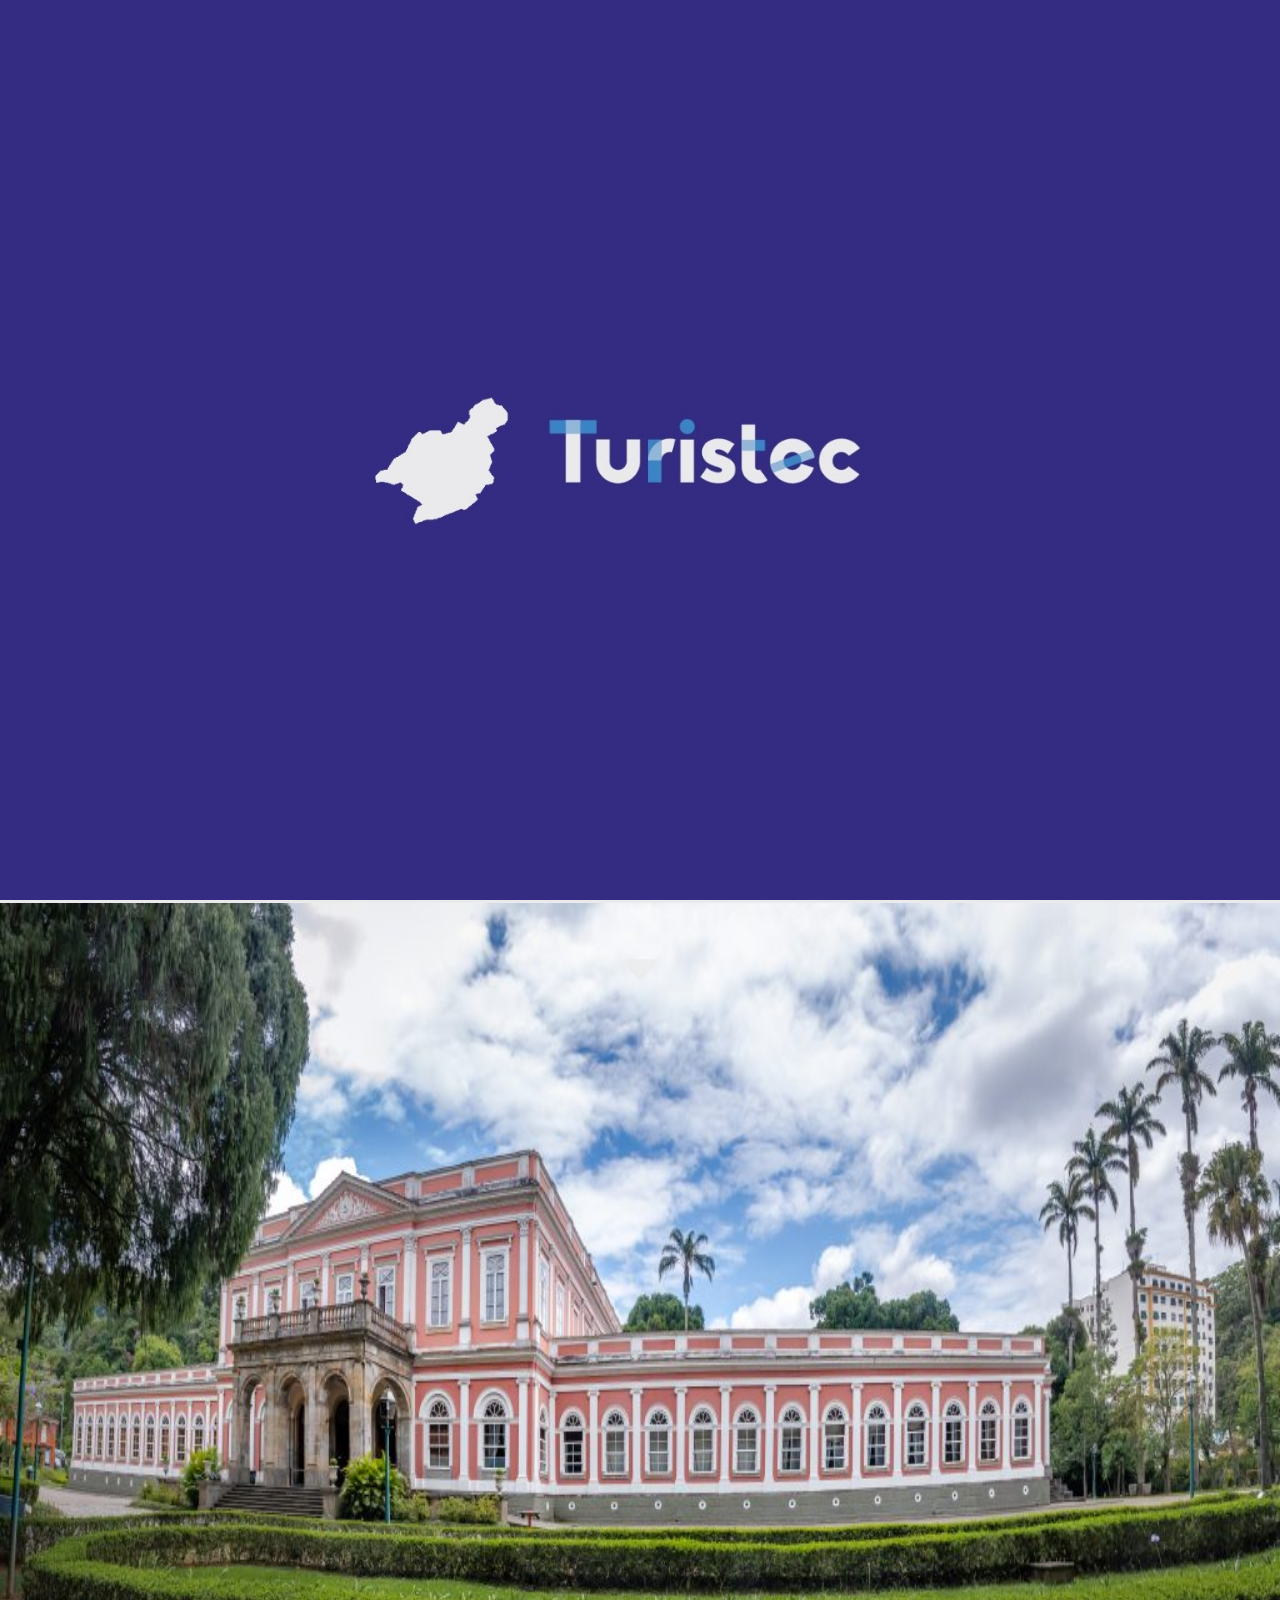
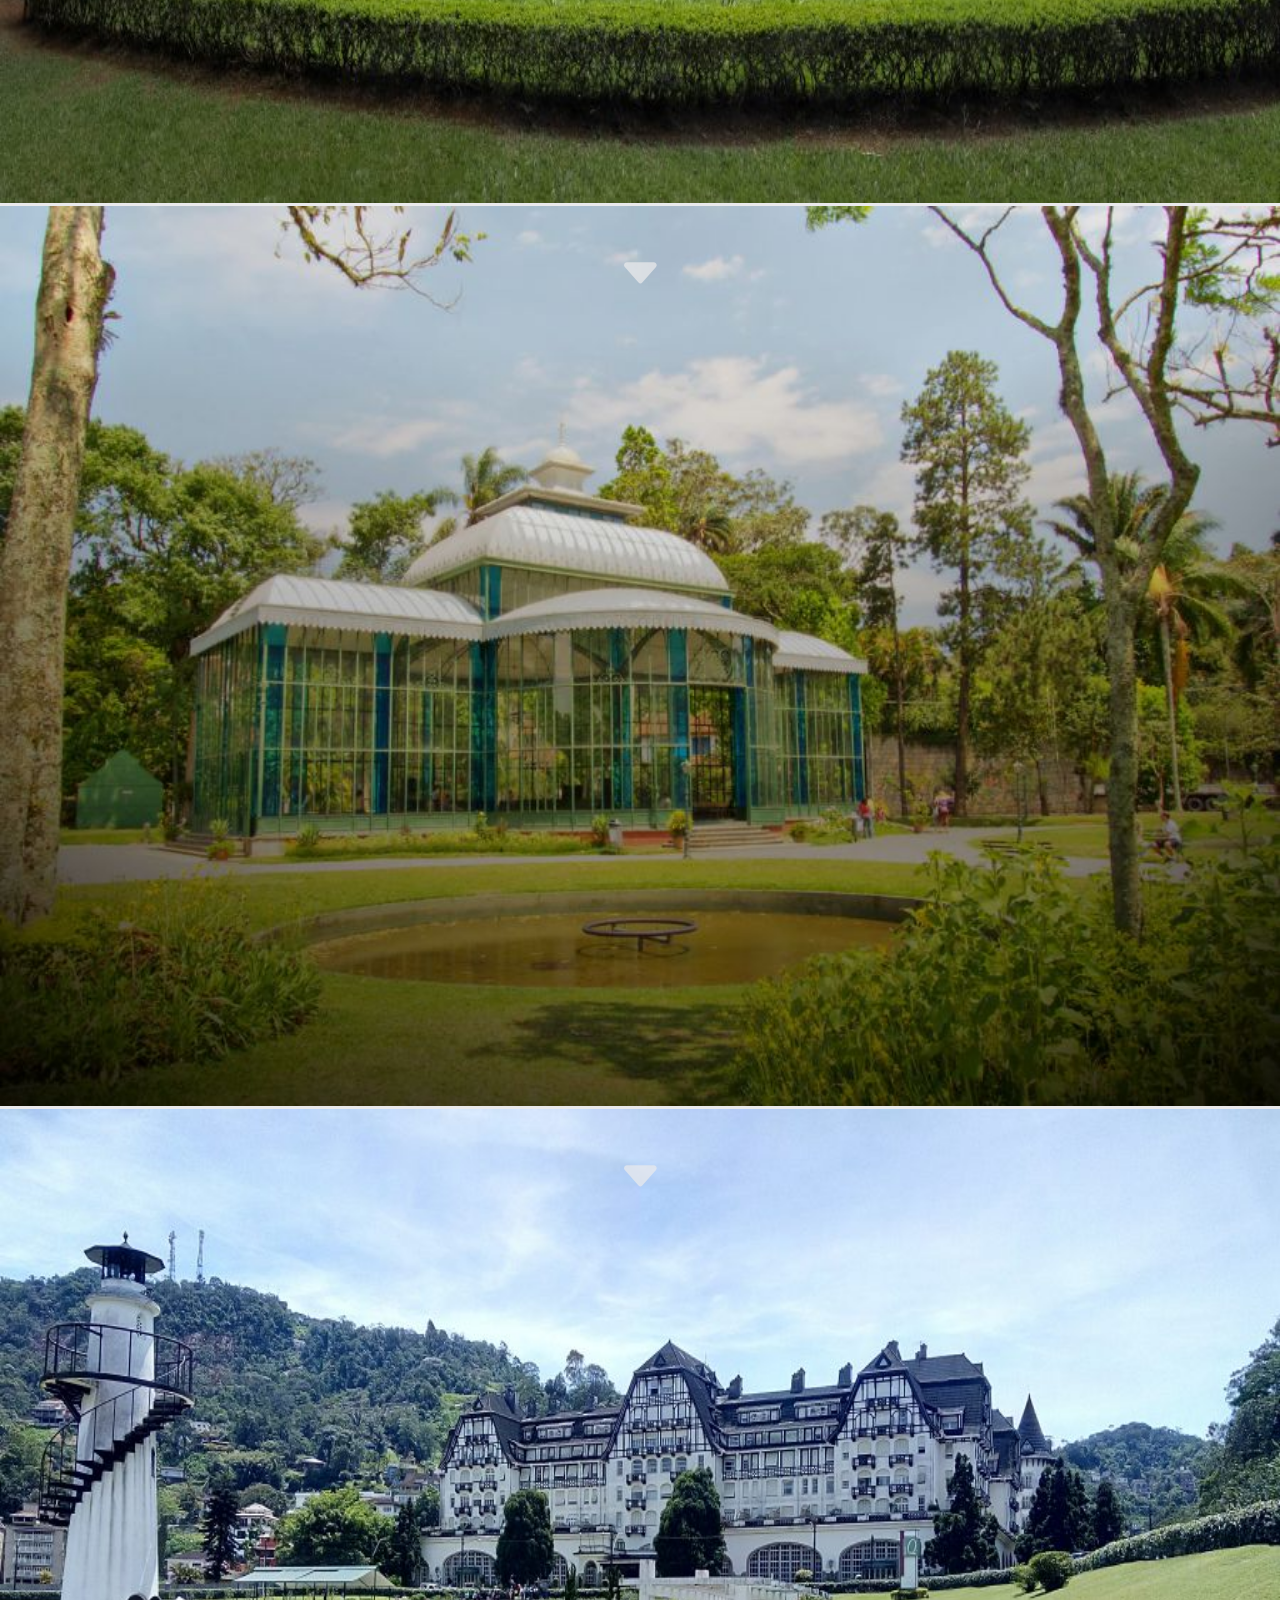
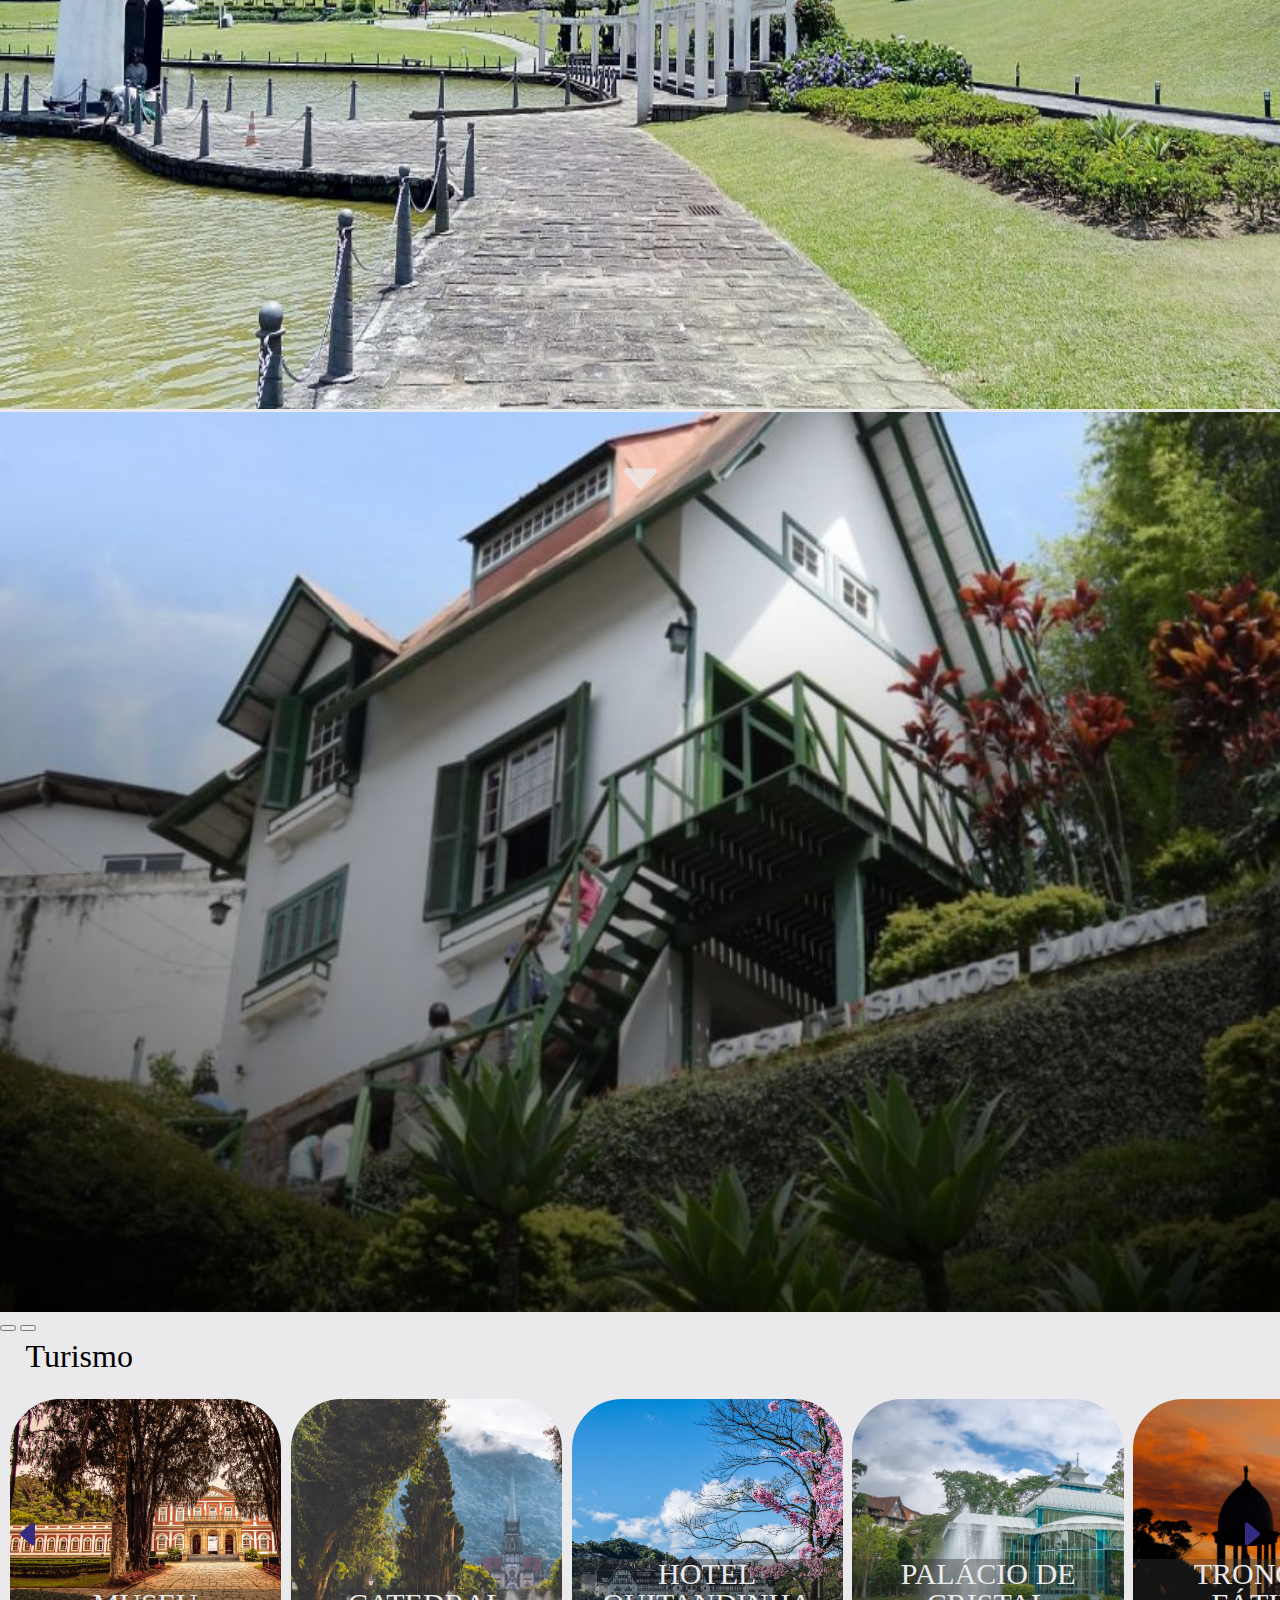
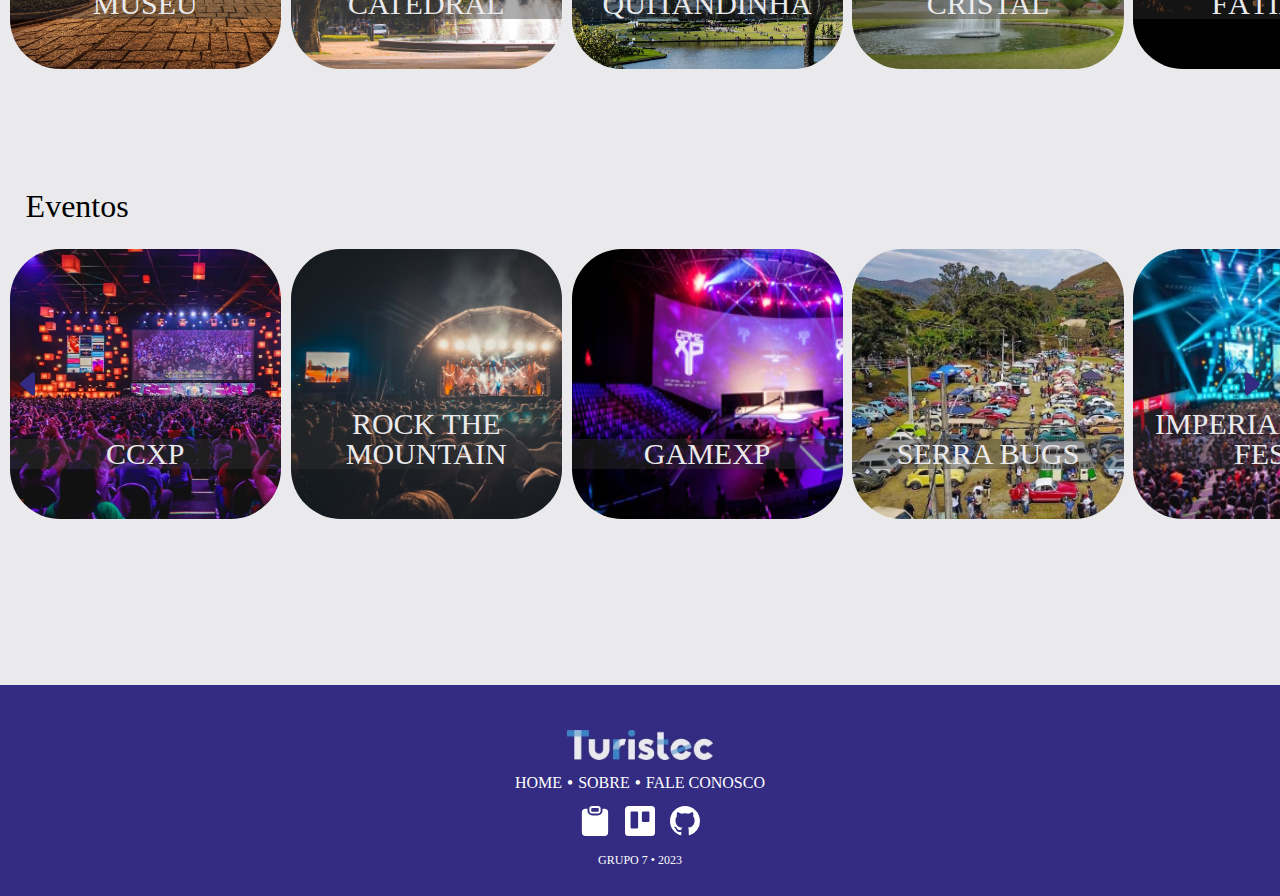
<file: index.html>
<!DOCTYPE html>
<html lang="pt-br">

<head>
    <meta charset="UTF-8">
    <meta http-equiv="X-UA-Compatible" content="IE=edge">
    <meta name="viewport" content="width=device-width, initial-scale=1.0">
    <!--SCRIPT BOOTSTRAP-->
    <link rel="stylesheet" href="./css/reset.css">
    <link href="https://cdn.jsdelivr.net/npm/bootstrap@5.3.0-alpha3/dist/css/bootstrap.min.css" rel="stylesheet"
    integrity="sha384-KK94CHFLLe+nY2dmCWGMq91rCGa5gtU4mk92HdvYe+M/SXH301p5ILy+dN9+nJOZ" crossorigin="anonymous">
    <script src="https://cdn.jsdelivr.net/npm/bootstrap@5.3.0-alpha3/dist/js/bootstrap.bundle.min.js"
    integrity="sha384-ENjdO4Dr2bkBIFxQpeoTz1HIcje39Wm4jDKdf19U8gI4ddQ3GYNS7NTKfAdVQSZe" crossorigin="anonymous"
    defer></script>
    <!--CSS-->
    <link rel="stylesheet" href="./css/style.css">

    <!-- JS -->
    <script src="./fale_conosco.js"></script>
    <script src="./index.js" defer></script>

    <title>Turistec</title>
</head>

<body onload="inicio()">
    <header id="cabeca">
        <svg xmlns="http://www.w3.org/2000/svg" width="16" height="16" fill="currentColor"
            class="bi bi-list iconescabeca" id="iconeburge" viewBox="0 0 16 16">
            <path fill-rule="evenodd"
                d="M2.5 12a.5.5 0 0 1 .5-.5h10a.5.5 0 0 1 0 1H3a.5.5 0 0 1-.5-.5zm0-4a.5.5 0 0 1 .5-.5h10a.5.5 0 0 1 0 1H3a.5.5 0 0 1-.5-.5zm0-4a.5.5 0 0 1 .5-.5h10a.5.5 0 0 1 0 1H3a.5.5 0 0 1-.5-.5z" />
        </svg>

        <img src="./assets/images/turisteclogocrop.jpeg" alt="" id="turistecimg" onclick="window.location.href='index.html'">

        <svg xmlns="http://www.w3.org/2000/svg" width="16" height="16" fill="currentColor"
            class="bi bi-brightness-high iconescabeca iconeconta sol" viewBox="0 0 16 16" onclick="toggleDarkMode()"
            style="border: none;">
            <path
                d="M8 11a3 3 0 1 1 0-6 3 3 0 0 1 0 6zm0 1a4 4 0 1 0 0-8 4 4 0 0 0 0 8zM8 0a.5.5 0 0 1 .5.5v2a.5.5 0 0 1-1 0v-2A.5.5 0 0 1 8 0zm0 13a.5.5 0 0 1 .5.5v2a.5.5 0 0 1-1 0v-2A.5.5 0 0 1 8 13zm8-5a.5.5 0 0 1-.5.5h-2a.5.5 0 0 1 0-1h2a.5.5 0 0 1 .5.5zM3 8a.5.5 0 0 1-.5.5h-2a.5.5 0 0 1 0-1h2A.5.5 0 0 1 3 8zm10.657-5.657a.5.5 0 0 1 0 .707l-1.414 1.415a.5.5 0 1 1-.707-.708l1.414-1.414a.5.5 0 0 1 .707 0zm-9.193 9.193a.5.5 0 0 1 0 .707L3.05 13.657a.5.5 0 0 1-.707-.707l1.414-1.414a.5.5 0 0 1 .707 0zm9.193 2.121a.5.5 0 0 1-.707 0l-1.414-1.414a.5.5 0 0 1 .707-.707l1.414 1.414a.5.5 0 0 1 0 .707zM4.464 4.465a.5.5 0 0 1-.707 0L2.343 3.05a.5.5 0 1 1 .707-.707l1.414 1.414a.5.5 0 0 1 0 .708z" />
        </svg>
        <!-- Colocar animação -->
        <svg xmlns="http://www.w3.org/2000/svg" width="16" height="50" fill="currentColor" style="display: none;"
            class="bi bi-moon-fill iconescabeca lua" id="iconeconta" viewBox="0 0 16 16" onclick="toggleLightMode()">
            <path
                d="M6 .278a.768.768 0 0 1 .08.858 7.208 7.208 0 0 0-.878 3.46c0 4.021 3.278 7.277 7.318 7.277.527 0 1.04-.055 1.533-.16a.787.787 0 0 1 .81.316.733.733 0 0 1-.031.893A8.349 8.349 0 0 1 8.344 16C3.734 16 0 12.286 0 7.71 0 4.266 2.114 1.312 5.124.06A.752.752 0 0 1 6 .278z" />
        </svg>

    </header>

    <div id="barra-lateral">
        <div class="caixas-barra-lateral" onclick="window.location.href='index.html'">
            <p>HOME</p>
        </div>
        <div class="caixas-barra-lateral" onclick="window.location.href='fale_conosco.html'">
            <p>FALE CONOSCO</p>
        </div>
        <div class="caixas-barra-lateral" onclick="window.location.href='sobre.html'">
            <p>SOBRE NÓS</p>
        </div>
        <div class="caixas-barra-lateral" onclick="window.location.href='login.html'">
            <p>LOGIN</p>
        </div>
        <div class="caixas-barra-lateral" onclick="window.location.href='admin.html'">
            <p>ADMIN</p>
        </div>
    </div>

    <div id="carouselExampleCaptions" class="carousel slide">
        <div class="carousel-indicators">
            <button type="button" data-bs-target="#carouselExampleCaptions" data-bs-slide-to="0" class="active"
                aria-current="true" aria-label="Slide 1" style="display: none;"></button>
            <button type="button" data-bs-target="#carouselExampleCaptions" data-bs-slide-to="1" aria-label="Slide 2"
                style="display: none;"></button>
            <button type="button" data-bs-target="#carouselExampleCaptions" data-bs-slide-to="2" aria-label="Slide 3"
                style="display: none;"></button>
            <button type="button" data-bs-target="#carouselExampleCaptions" data-bs-slide-to="3" aria-label="Slide 4"
                style="display: none;"></button>
            <button type="button" data-bs-target="#carouselExampleCaptions" data-bs-slide-to="4" aria-label="Slide 5"
                style="display: none;"></button>
        </div>
        <div class="carousel-inner">
            <div class="carousel-item active">
                <img src="./assets/images/catedral.jpeg" alt="">
                <div class="carousel-caption d-none d-md-block">
                    <div class="seta-container">
                        <svg xmlns="http://www.w3.org/2000/svg" width="16" height="16" fill="currentColor"
                            class="bi bi-caret-down-fill setinha" class="setinha" viewBox="0 0 16 16">
                            <path
                                d="M7.247 11.14 2.451 5.658C1.885 5.013 2.345 4 3.204 4h9.592a1 1 0 0 1 .753 1.659l-4.796 5.48a1 1 0 0 1-1.506 0z" />
                        </svg>
                    </div>
                </div>
            </div>
            <div class="carousel-item">
                <img src="./assets/images/museuimperial.jpg" alt="">
                <div class="carousel-caption d-none d-md-block">
                    <div class="seta-container">
                        <svg xmlns="http://www.w3.org/2000/svg" width="16" height="16" fill="currentColor"
                            class="bi bi-caret-down-fill setinha" class="setinha" viewBox="0 0 16 16">
                            <path
                                d="M7.247 11.14 2.451 5.658C1.885 5.013 2.345 4 3.204 4h9.592a1 1 0 0 1 .753 1.659l-4.796 5.48a1 1 0 0 1-1.506 0z" />
                        </svg>
                    </div>
                </div>
            </div>
            <div class="carousel-item">
                <img src="./assets/images/palacioCristal.jpg" alt="">
                <div class="carousel-caption d-none d-md-block">
                    <div class="seta-container">
                        <svg xmlns="http://www.w3.org/2000/svg" width="16" height="16" fill="currentColor"
                            class="bi bi-caret-down-fill setinha" class="setinha" viewBox="0 0 16 16">
                            <path
                                d="M7.247 11.14 2.451 5.658C1.885 5.013 2.345 4 3.204 4h9.592a1 1 0 0 1 .753 1.659l-4.796 5.48a1 1 0 0 1-1.506 0z" />
                        </svg>
                    </div>
                </div>
            </div>
            <div class="carousel-item">
                <img src="./assets/images/hotel.jpg" alt="">
                <div class="carousel-caption d-none d-md-block">
                    <div class="seta-container">
                        <svg xmlns="http://www.w3.org/2000/svg" width="16" height="16" fill="currentColor"
                            class="bi bi-caret-down-fill setinha" class="setinha" viewBox="0 0 16 16">
                            <path
                                d="M7.247 11.14 2.451 5.658C1.885 5.013 2.345 4 3.204 4h9.592a1 1 0 0 1 .753 1.659l-4.796 5.48a1 1 0 0 1-1.506 0z" />
                        </svg>
                    </div>
                </div>
            </div>
            <div class="carousel-item">
                <img src="./assets/images/santosDumont.jpg" alt="">
                <div class="carousel-caption d-none d-md-block">
                    <div class="seta-container">
                        <svg xmlns="http://www.w3.org/2000/svg" width="16" height="16" fill="currentColor"
                            class="bi bi-caret-down-fill setinha" class="setinha" viewBox="0 0 16 16">
                            <path
                                d="M7.247 11.14 2.451 5.658C1.885 5.013 2.345 4 3.204 4h9.592a1 1 0 0 1 .753 1.659l-4.796 5.48a1 1 0 0 1-1.506 0z" />
                        </svg>
                    </div>
                </div>
            </div>
        </div>
    </div>
    <button class="carousel-control-prev" type="button" data-bs-target="#carouselExampleCaptions" data-bs-slide="prev">
    </button>
    <button class="carousel-control-next" type="button" data-bs-target="#carouselExampleCaptions" data-bs-slide="next">
    </button>
    </div>
    <script src="index.js"></script>
    </div>
    <div class="menu">
        <div class="opcoes">
            <b>Turismo</b>
            <div class="caixas">
                <div class="caixas setasesquedadireita">
                    <svg xmlns="http://www.w3.org/2000/svg" width="16" height="16" fill="currentColor"
                        class="bi bi-caret-left-fill setas setaesquerda" viewBox="0 0 16 16">
                        <path
                            d="m3.86 8.753 5.482 4.796c.646.566 1.658.106 1.658-.753V3.204a1 1 0 0 0-1.659-.753l-5.48 4.796a1 1 0 0 0 0 1.506z" />
                    </svg>
                    <svg xmlns="http://www.w3.org/2000/svg" width="16" height="16" fill="currentColor"
                        class="bi bi-caret-right-fill setas setadireita" viewBox="0 0 16 16">
                        <path
                            d="m12.14 8.753-5.482 4.796c-.646.566-1.658.106-1.658-.753V3.204a1 1 0 0 1 1.659-.753l5.48 4.796a1 1 0 0 1 0 1.506z" />
                    </svg>
                </div>
                <div class="lugares" id="car-museu" style="background: url(./assets/images/turismo/museu1.jpg); background-size: cover;"  onclick="window.location.href='./museu.html'"><h2>Museu</h2></div>
                <div class="lugares" style="background: url(./assets/images/turismo/catedral1.jpg); background-size: cover;" onclick="window.location.href='./catedral.html'"><h2>Catedral</h2></div>
                <div class="lugares" style="background: url(./assets/images/turismo/hotelQuitandinha.jpeg); background-size: cover;"><h2>Hotel Quitandinha</h2></div>
                <div class="lugares" style="background: url(./assets/images/turismo/palacioCristal.jpg); background-size: cover;"><h2>Palácio de Cristal</h2></div>
                <div class="lugares" style="background: url(./assets/images/turismo/tronoFatima.jpg); background-size: cover;"><h2>Trono de Fátima</h2></div>
                <div class="lugares" style="background: url(./assets/images/turismo/parqueNacional.png); background-size: cover;"><h2>Parque Serra dos Orgãos</h2></div>
                <div class="lugares" style="background: url(./assets/images/turismo/casa7Erros.jpg); background-size: cover;"><h2>Casa dos 7 Erros</h2></div>
                <div class="lugares" style="background: url(./assets/images/turismo/casaPrincesa.jpg); background-size: cover;"><h2>Casa da Princesa Isabel</h2></div>
                <div class="lugares" style="background: url(./assets/images/turismo/casteloItaipava.jpg); background-size: cover;"><h2>Castelo de Itaipava</h2></div>
                <div class="lugares" style="background: url(./assets/images/turismo/cremerie.jpg); background-size: cover;"><h2>Parque Cremerie</h2></div>
                <div class="lugares" style="background: url(./assets/images/turismo/museuCera.jpg); background-size: cover;"><h2>Museu de Cera</h2></div>
                <div class="lugares" style="background: url(./assets/images/turismo/praca14Bis.jpg); background-size: cover;"><h2>Praça 14 Bis</h2></div>
                <div class="lugares" style="background: url(./assets/images/turismo/relogioFlores.jpeg); background-size: cover;"><h2>Relógio das Flores</h2></div>
                <div class="lugares" style="background: url(./assets/images/turismo/catedral2.png); background-size: cover;"><h2>Catedral</h2></div>
                <div class="lugares" style="background: url(./assets/images/santosDumont.jpg); background-size: cover;"><h2>Casa de Santos Dumont</h2></div>
                <div class="lugares" style="background: url(./assets/images/turismo/bohemia.jpg); background-size: cover;"><h2>Bohemia</h2></div>
                <div class="lugares" style="background: url(./assets/images/turismo/palacioRioNegro.jpg); background-size: cover;"><h2>Palácio Rio Negro</h2></div>
                <div class="lugares" style="background: url(./assets/images/turismo/parqueItaipava.jpg); background-size: cover;"><h2>Parque de Itaipava</h2></div>
                <div class="lugares" style="background: url(./assets/images/turismo/valeAmor.jpg); background-size: cover;"><h2>Vale do Amor</h2></div>

            </div>
        </div>

        <div class="opcoes">
            <b>Eventos</b>
            <div class="caixas">
                <div class="caixas setasesquedadireita">
                    <svg xmlns="http://www.w3.org/2000/svg" width="16" height="16" fill="currentColor"
                        class="bi bi-caret-left-fill setas setaesquerda" viewBox="0 0 16 16">
                        <path
                            d="m3.86 8.753 5.482 4.796c.646.566 1.658.106 1.658-.753V3.204a1 1 0 0 0-1.659-.753l-5.48 4.796a1 1 0 0 0 0 1.506z" />
                    </svg>
                    <svg xmlns="http://www.w3.org/2000/svg" width="16" height="16" fill="currentColor"
                        class="bi bi-caret-right-fill setas setadireita" viewBox="0 0 16 16">
                        <path
                            d="m12.14 8.753-5.482 4.796c-.646.566-1.658.106-1.658-.753V3.204a1 1 0 0 1 1.659-.753l5.48 4.796a1 1 0 0 1 0 1.506z" />
                    </svg>
                </div>
                <div class="lugares" style="background: url(./assets/images/eventos/ccxp-techtudo.webp); background-size: cover;"><h2>CCXP</h2></div>
                <div class="lugares" style="background: url(./assets/images/eventos/de5a8838dfdfbc7963e983831355613d-900x600.jpg); background-size: cover;"><h2>Rock the Mountain</h2></div>
                <div class="lugares" style="background: url(./assets/images/eventos/gamexp.jpg); background-size: cover;"><h2>GAMEXP</h2></div>
                <div class="lugares" style="background: url(./assets/images/eventos/IMG_2973-1024x576.jpg); background-size: cover;"><h2>Serra Bugs</h2></div>
                <div class="lugares" style="background: url(./assets/images/eventos/ccxp.jpg); background-size: cover;"><h2>Imperial Geek Fest</h2></div>
                <div class="lugares" style="background: url(./assets/images/eventos/gamexp1.jpeg); background-size: cover;"><h2>PetroGames</h2></div>
                <div class="lugares" style="background: url(./assets/images/eventos/image00004.webp); background-size: cover;"><h2>bauernfest</h2></div>
                <div class="lugares" style="background: url(./assets/images/eventos/rock-in-rio.jpg); background-size: cover;"><h2>Rock in Petrópolis</h2></div>
                <div class="lugares" style="background: url(./assets/images/eventos/luznatal.jpg); background-size: cover;"><h2>Natal Imperial</h2></div>
                <div class="lugares" style="background: url(./assets/images/eventos/deguste.jpg); background-size: cover;"><h2>Deguste</h2></div>
                <div class="lugares" style="background: url(./assets/images/eventos/Rock\ in\ Rio.jpg); background-size: cover;"><h2>Funk in Posse</h2></div>
                <div class="lugares" style="background: url(./assets/images/eventos/lollapalooza\ \(1\).jpg); background-size: cover;"><h2>Lollapalooza</h2></div>
                <div class="lugares" style="background: url(./assets/images/eventos/evento.jpg); background-size: cover;"><h2>Serra Serrata</h2></div>
                <div class="lugares" style="background: url(./assets/images/eventos/lollapalooza2017-3.jpg); background-size: cover;"><h2>Ultra Music</h2></div>
                <div class="lugares" style="background: url(./assets/images/eventos/corais.jpg); background-size: cover;"><h2>Festival Internacional de Corais</h2></div>
                <div class="lugares" style="background: url(./assets/images/eventos/lollapalooza.jpg); background-size: cover;"><h2>Lollapalooza</h2></div>
                

            </div>
        </div>


        <footer>
            <div class="rodape">
                <div class="logo"><img class="img-footer" src="./assets/images/logo.jpg"></div>

                <div class="links">
                    <a href="./index.html">Home </a>
                    <a class="pontinho">•</a>
                    <a href="./sobre.html">Sobre </a>
                    <a class="pontinho">•</a>
                    <a href="./fale_conosco.html">Fale Conosco</a>
                </div>

                <div class="icons">
                    <a href="https://classroom.google.com/u/1/c/NjA0ODk4MzMyNzY3/a/NjA3NTA1ODUxMTMy/details"><svg
                            xmlns="http://www.w3.org/2000/svg" width="30" height="30" fill="currentColor"
                            class="bi bi-clipboard-fill" viewBox="0 0 16 16">
                            <path fill-rule="evenodd"
                                d="M10 1.5a.5.5 0 0 0-.5-.5h-3a.5.5 0 0 0-.5.5v1a.5.5 0 0 0 .5.5h3a.5.5 0 0 0 .5-.5v-1Zm-5 0A1.5 1.5 0 0 1 6.5 0h3A1.5 1.5 0 0 1 11 1.5v1A1.5 1.5 0 0 1 9.5 4h-3A1.5 1.5 0 0 1 5 2.5v-1Zm-2 0h1v1A2.5 2.5 0 0 0 6.5 5h3A2.5 2.5 0 0 0 12 2.5v-1h1a2 2 0 0 1 2 2V14a2 2 0 0 1-2 2H3a2 2 0 0 1-2-2V3.5a2 2 0 0 1 2-2Z" />
                        </svg>
                    </a>

                    <a href="https://trello.com/b/XO1xt620/front-end-g7">
                        <svg xmlns="http://www.w3.org/2000/svg" width="30" height="30" fill="currentColor"
                            class="bi bi-trello" viewBox="0 0 16 16">
                            <path
                                d="M14.1 0H1.903C.852 0 .002.85 0 1.9v12.19A1.902 1.902 0 0 0 1.902 16h12.199A1.902 1.902 0 0 0 16 14.09V1.9A1.902 1.902 0 0 0 14.1 0ZM7 11.367a.636.636 0 0 1-.64.633H3.593a.633.633 0 0 1-.63-.633V3.583c0-.348.281-.631.63-.633h2.765c.35.002.632.284.633.633L7 11.367Zm6.052-3.5a.633.633 0 0 1-.64.633h-2.78A.636.636 0 0 1 9 7.867V3.583a.636.636 0 0 1 .633-.633h2.778c.35.002.631.285.631.633l.01 4.284Z" />
                        </svg>
                    </a>

                    <a href="https://github.com/RafaelCarvalho90/FrontEnd_G7">
                        <svg xmlns="http://www.w3.org/2000/svg" width="30" height="30" fill="currentColor"
                            class="bi bi-github" viewBox="0 0 16 16">
                            <path
                                d="M8 0C3.58 0 0 3.58 0 8c0 3.54 2.29 6.53 5.47 7.59.4.07.55-.17.55-.38 0-.19-.01-.82-.01-1.49-2.01.37-2.53-.49-2.69-.94-.09-.23-.48-.94-.82-1.13-.28-.15-.68-.52-.01-.53.63-.01 1.08.58 1.23.82.72 1.21 1.87.87 2.33.66.07-.52.28-.87.51-1.07-1.78-.2-3.64-.89-3.64-3.95 0-.87.31-1.59.82-2.15-.08-.2-.36-1.02.08-2.12 0 0 .67-.21 2.2.82.64-.18 1.32-.27 2-.27.68 0 1.36.09 2 .27 1.53-1.04 2.2-.82 2.2-.82.44 1.1.16 1.92.08 2.12.51.56.82 1.27.82 2.15 0 3.07-1.87 3.75-3.65 3.95.29.25.54.73.54 1.48 0 1.07-.01 1.93-.01 2.2 0 .21.15.46.55.38A8.012 8.012 0 0 0 16 8c0-4.42-3.58-8-8-8z" />
                        </svg>
                    </a>
                </div>

                <div class="final">Grupo 7 • 2023</div>

            </div>

    </div>
    </footer>
</body>

</html>
</file>
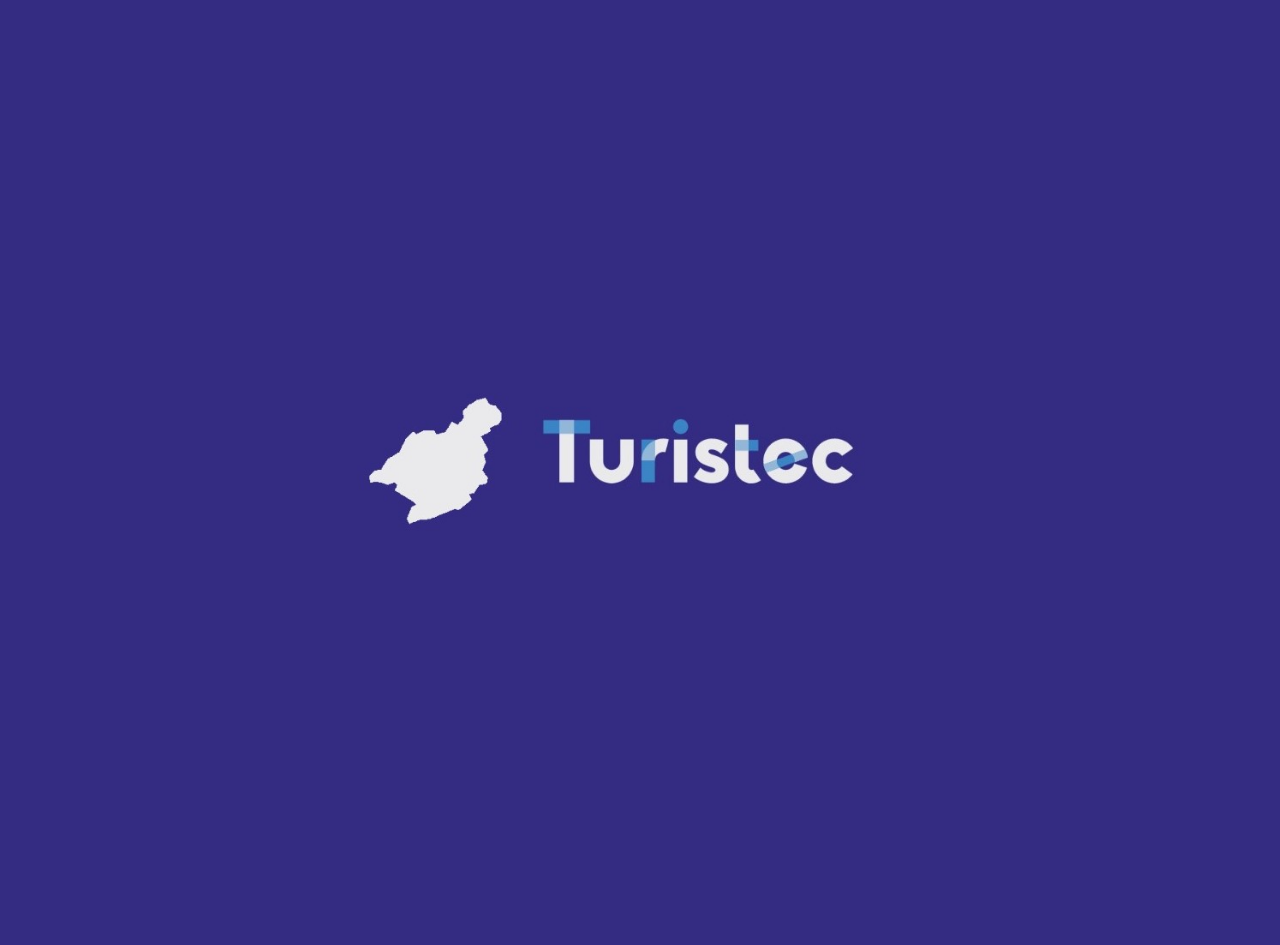
<file: admin.html>
<!DOCTYPE html>
<html lang="pt-br">
<head>
    <meta charset="UTF-8">
    <meta http-equiv="X-UA-Compatible" content="IE=edge">
    <meta name="viewport" content="width=device-width, initial-scale=1.0">
    <!--SCRIPT BOOTSTRAP-->
    <link rel="stylesheet" href="./css/reset.css">
    <link href="https://cdn.jsdelivr.net/npm/bootstrap@5.3.0-alpha3/dist/css/bootstrap.min.css" rel="stylesheet"
        integrity="sha384-KK94CHFLLe+nY2dmCWGMq91rCGa5gtU4mk92HdvYe+M/SXH301p5ILy+dN9+nJOZ" crossorigin="anonymous">
    <script src="https://cdn.jsdelivr.net/npm/bootstrap@5.3.0-alpha3/dist/js/bootstrap.bundle.min.js"
        integrity="sha384-ENjdO4Dr2bkBIFxQpeoTz1HIcje39Wm4jDKdf19U8gI4ddQ3GYNS7NTKfAdVQSZe" crossorigin="anonymous"
        defer></script>
    <!-- JS -->
    <script src="./index.js" defer></script>
    <script src="./login.js"></script>
    <!--CSS-->
    <link rel="stylesheet" href="./css/style.css">
    <link rel="stylesheet" href="./css/login.css">
    <title>admin</title>
</head>

<body onload="inicio()">
    <header id="cabeca">
        <svg xmlns="http://www.w3.org/2000/svg" width="16" height="16" fill="currentColor"
            class="bi bi-list iconescabeca" id="iconeburge" viewBox="0 0 16 16">
            <path fill-rule="evenodd"
                d="M2.5 12a.5.5 0 0 1 .5-.5h10a.5.5 0 0 1 0 1H3a.5.5 0 0 1-.5-.5zm0-4a.5.5 0 0 1 .5-.5h10a.5.5 0 0 1 0 1H3a.5.5 0 0 1-.5-.5zm0-4a.5.5 0 0 1 .5-.5h10a.5.5 0 0 1 0 1H3a.5.5 0 0 1-.5-.5z" />
        </svg>
        <img src="/assets/images/turisteclogocrop.jpeg" alt="" id="turistecimg"
            onclick="window.location.href='index.html'">

        <svg xmlns="http://www.w3.org/2000/svg" width="16" height="16" fill="currentColor"
            class="bi bi-brightness-high iconescabeca iconeconta sol" viewBox="0 0 16 16" onclick="toggleDarkMode()"
            style="border: none;">
            <path
                d="M8 11a3 3 0 1 1 0-6 3 3 0 0 1 0 6zm0 1a4 4 0 1 0 0-8 4 4 0 0 0 0 8zM8 0a.5.5 0 0 1 .5.5v2a.5.5 0 0 1-1 0v-2A.5.5 0 0 1 8 0zm0 13a.5.5 0 0 1 .5.5v2a.5.5 0 0 1-1 0v-2A.5.5 0 0 1 8 13zm8-5a.5.5 0 0 1-.5.5h-2a.5.5 0 0 1 0-1h2a.5.5 0 0 1 .5.5zM3 8a.5.5 0 0 1-.5.5h-2a.5.5 0 0 1 0-1h2A.5.5 0 0 1 3 8zm10.657-5.657a.5.5 0 0 1 0 .707l-1.414 1.415a.5.5 0 1 1-.707-.708l1.414-1.414a.5.5 0 0 1 .707 0zm-9.193 9.193a.5.5 0 0 1 0 .707L3.05 13.657a.5.5 0 0 1-.707-.707l1.414-1.414a.5.5 0 0 1 .707 0zm9.193 2.121a.5.5 0 0 1-.707 0l-1.414-1.414a.5.5 0 0 1 .707-.707l1.414 1.414a.5.5 0 0 1 0 .707zM4.464 4.465a.5.5 0 0 1-.707 0L2.343 3.05a.5.5 0 1 1 .707-.707l1.414 1.414a.5.5 0 0 1 0 .708z" />
        </svg>
        <!-- Colocar animação -->
        <svg xmlns="http://www.w3.org/2000/svg" width="16" height="50" fill="currentColor" style="display: none;"
            class="bi bi-moon-fill iconescabeca iconeconta lua" viewBox="0 0 16 16" onclick="toggleLightMode()">
            <path
                d="M6 .278a.768.768 0 0 1 .08.858 7.208 7.208 0 0 0-.878 3.46c0 4.021 3.278 7.277 7.318 7.277.527 0 1.04-.055 1.533-.16a.787.787 0 0 1 .81.316.733.733 0 0 1-.031.893A8.349 8.349 0 0 1 8.344 16C3.734 16 0 12.286 0 7.71 0 4.266 2.114 1.312 5.124.06A.752.752 0 0 1 6 .278z" />
        </svg>
    </header>
    
    <div id="barra-lateral">
        <div class="caixas-barra-lateral" onclick="window.location.href='index.html'">
            <p>HOME</p>
        </div>
        <div class="caixas-barra-lateral" onclick="window.location.href='fale_conosco.html'">
            <p>FALE CONOSCO</p>
        </div>
        <div class="caixas-barra-lateral" onclick="window.location.href='sobre.html'">
            <p>SOBRE NÓS</p>
        </div>
        <div class="caixas-barra-lateral" onclick="window.location.href='login.html'">
            <p>LOGIN</p>
        </div>
        <div class="caixas-barra-lateral" onclick="window.location.href='admin.html'">
            <p>ADMIN</p>
        </div>
    </div>

    <div class="container">
        <div class="row align-items-center">
            <div class="col-12 col-md-6">
                <div class="col-12">
                    <img src="./assets/images/sign_in.svg.svg" alt="" class="img-fluid">
                </div>
            </div>
            <div class="col-12 col-md-6">
                <h2 class="faca-login">ADMIN</h2>
                <form>
                    <div class="form-floating mb-3">
                        <input type="email" name="email" id="email" class="form-control" placeholder="Digite seu Email">
                        <label for="email" class="form-label">DIGITE SEU EMAIL</label>
                    </div>
                    <div class="form-floating mb-3">
                        <input type="password" name="senha" id="senha" class="form-control" placeholder="Digite sua senha">
                        <label for="email" class="form-label">DIGITE SUA SENHA</label>
                    </div>
                    <input type="button" class="btn btn-primary" value="Entrar" onclick="window.location.href='api.html'">
                    <div class="col-12">
                        <a href="#" class="esqueceu-senha">Esqueceu a Senha?</a>
                    </div> 
                </form>
            </div>
        </div>
    </div>

        <footer>
            <div class="rodape">
                <div class="logo"><img class="img-footer" src="/assets/images/logo.jpg"></div>

                <div class="links">
                    <a href="./index.html">Home </a>
                    <a class="pontinho">•</a>
                    <a href="./sobre.html">Sobre </a>
                    <a class="pontinho">•</a>
                    <a href="./fale_conosco.html">Fale Conosco</a>
                </div>

                <div class="icons">
                    <a href="https://classroom.google.com/u/1/c/NjA0ODk4MzMyNzY3/a/NjA3NTA1ODUxMTMy/details"><svg
                            xmlns="http://www.w3.org/2000/svg" width="30" height="30" fill="currentColor"
                            class="bi bi-clipboard-fill" viewBox="0 0 16 16">
                            <path fill-rule="evenodd"
                                d="M10 1.5a.5.5 0 0 0-.5-.5h-3a.5.5 0 0 0-.5.5v1a.5.5 0 0 0 .5.5h3a.5.5 0 0 0 .5-.5v-1Zm-5 0A1.5 1.5 0 0 1 6.5 0h3A1.5 1.5 0 0 1 11 1.5v1A1.5 1.5 0 0 1 9.5 4h-3A1.5 1.5 0 0 1 5 2.5v-1Zm-2 0h1v1A2.5 2.5 0 0 0 6.5 5h3A2.5 2.5 0 0 0 12 2.5v-1h1a2 2 0 0 1 2 2V14a2 2 0 0 1-2 2H3a2 2 0 0 1-2-2V3.5a2 2 0 0 1 2-2Z" />
                        </svg>
                    </a>

                    <a href="https://trello.com/b/XO1xt620/front-end-g7">
                        <svg xmlns="http://www.w3.org/2000/svg" width="30" height="30" fill="currentColor"
                            class="bi bi-trello" viewBox="0 0 16 16">
                            <path
                                d="M14.1 0H1.903C.852 0 .002.85 0 1.9v12.19A1.902 1.902 0 0 0 1.902 16h12.199A1.902 1.902 0 0 0 16 14.09V1.9A1.902 1.902 0 0 0 14.1 0ZM7 11.367a.636.636 0 0 1-.64.633H3.593a.633.633 0 0 1-.63-.633V3.583c0-.348.281-.631.63-.633h2.765c.35.002.632.284.633.633L7 11.367Zm6.052-3.5a.633.633 0 0 1-.64.633h-2.78A.636.636 0 0 1 9 7.867V3.583a.636.636 0 0 1 .633-.633h2.778c.35.002.631.285.631.633l.01 4.284Z" />
                        </svg>
                    </a>

                    <a href="https://github.com/RafaelCarvalho90/FrontEnd_G7">
                        <svg xmlns="http://www.w3.org/2000/svg" width="30" height="30" fill="currentColor"
                            class="bi bi-github" viewBox="0 0 16 16">
                            <path
                                d="M8 0C3.58 0 0 3.58 0 8c0 3.54 2.29 6.53 5.47 7.59.4.07.55-.17.55-.38 0-.19-.01-.82-.01-1.49-2.01.37-2.53-.49-2.69-.94-.09-.23-.48-.94-.82-1.13-.28-.15-.68-.52-.01-.53.63-.01 1.08.58 1.23.82.72 1.21 1.87.87 2.33.66.07-.52.28-.87.51-1.07-1.78-.2-3.64-.89-3.64-3.95 0-.87.31-1.59.82-2.15-.08-.2-.36-1.02.08-2.12 0 0 .67-.21 2.2.82.64-.18 1.32-.27 2-.27.68 0 1.36.09 2 .27 1.53-1.04 2.2-.82 2.2-.82.44 1.1.16 1.92.08 2.12.51.56.82 1.27.82 2.15 0 3.07-1.87 3.75-3.65 3.95.29.25.54.73.54 1.48 0 1.07-.01 1.93-.01 2.2 0 .21.15.46.55.38A8.012 8.012 0 0 0 16 8c0-4.42-3.58-8-8-8z" />
                        </svg>
                    </a>
                </div>

                <div class="final">Grupo 7 • 2023</div>

            </div>

    </div>
    </footer>
</body>

</html>
</file>
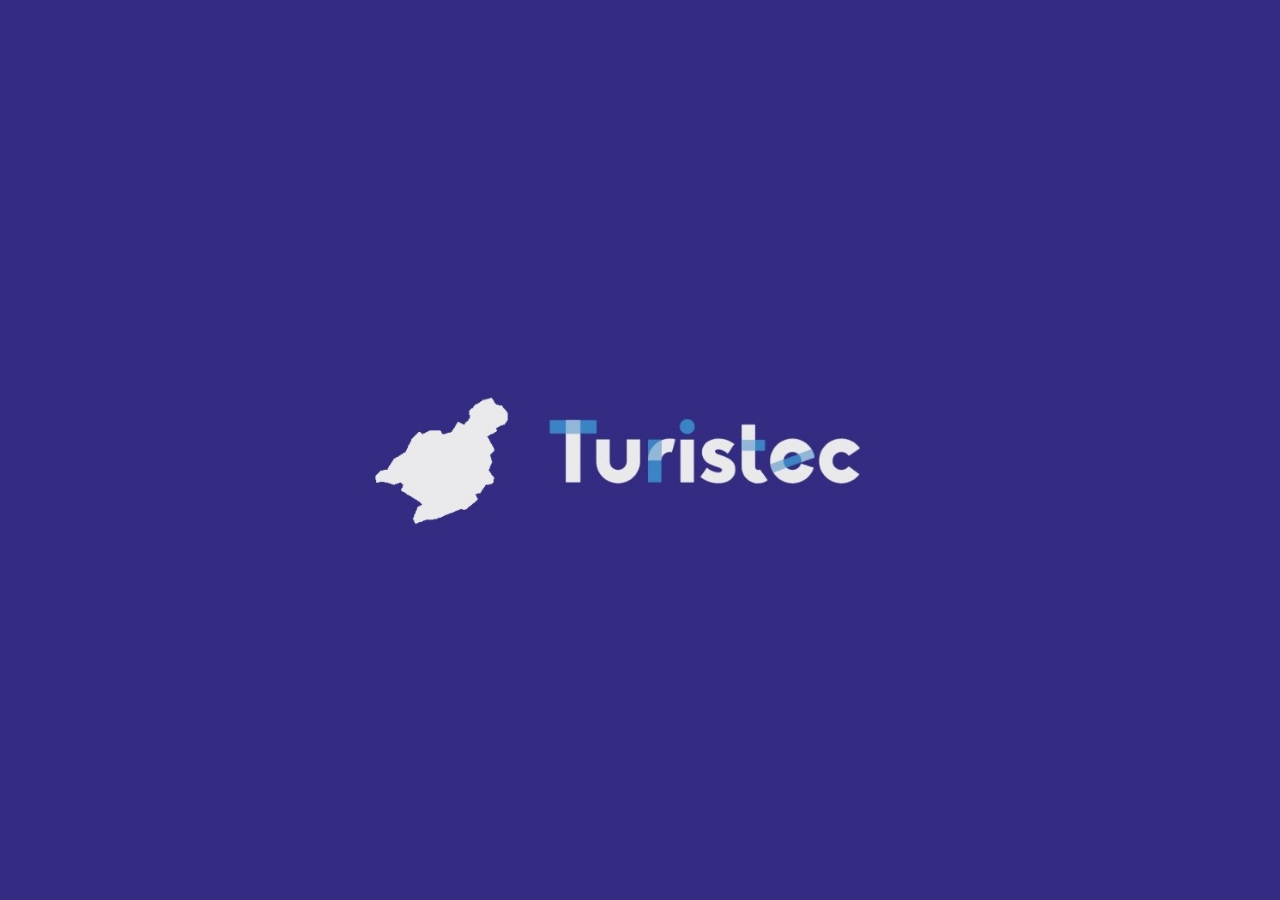
<file: api.html>
<!DOCTYPE html>
<html lang="en">
<head>
    <meta charset="UTF-8">
    <meta http-equiv="X-UA-Compatible" content="IE=edge">
    <meta name="viewport" content="width=device-width, initial-scale=1.0">
    <link rel="stylesheet" href="./css/reset.css">
    <script src="./api.js"></script>
    <script src="./index.js" defer></script>
    <title>API</title>
    <link rel="stylesheet" href="./css/style.css">
</head>
<body onload="inicio()">
  <header id="cabeca">
    <svg xmlns="http://www.w3.org/2000/svg" width="16" height="16" fill="currentColor"
        class="bi bi-list iconescabeca" id="iconeburge" viewBox="0 0 16 16">
        <path fill-rule="evenodd"
            d="M2.5 12a.5.5 0 0 1 .5-.5h10a.5.5 0 0 1 0 1H3a.5.5 0 0 1-.5-.5zm0-4a.5.5 0 0 1 .5-.5h10a.5.5 0 0 1 0 1H3a.5.5 0 0 1-.5-.5zm0-4a.5.5 0 0 1 .5-.5h10a.5.5 0 0 1 0 1H3a.5.5 0 0 1-.5-.5z" />
    </svg>
    <img src="./assets/images/turisteclogocrop.jpeg" alt="" id="turistecimg"
        onclick="window.location.href='index.html'">

    <svg xmlns="http://www.w3.org/2000/svg" width="16" height="16" fill="currentColor"
        class="bi bi-brightness-high iconescabeca iconeconta sol" viewBox="0 0 16 16" onclick="toggleDarkMode()"
        style="border: none;">
        <path
            d="M8 11a3 3 0 1 1 0-6 3 3 0 0 1 0 6zm0 1a4 4 0 1 0 0-8 4 4 0 0 0 0 8zM8 0a.5.5 0 0 1 .5.5v2a.5.5 0 0 1-1 0v-2A.5.5 0 0 1 8 0zm0 13a.5.5 0 0 1 .5.5v2a.5.5 0 0 1-1 0v-2A.5.5 0 0 1 8 13zm8-5a.5.5 0 0 1-.5.5h-2a.5.5 0 0 1 0-1h2a.5.5 0 0 1 .5.5zM3 8a.5.5 0 0 1-.5.5h-2a.5.5 0 0 1 0-1h2A.5.5 0 0 1 3 8zm10.657-5.657a.5.5 0 0 1 0 .707l-1.414 1.415a.5.5 0 1 1-.707-.708l1.414-1.414a.5.5 0 0 1 .707 0zm-9.193 9.193a.5.5 0 0 1 0 .707L3.05 13.657a.5.5 0 0 1-.707-.707l1.414-1.414a.5.5 0 0 1 .707 0zm9.193 2.121a.5.5 0 0 1-.707 0l-1.414-1.414a.5.5 0 0 1 .707-.707l1.414 1.414a.5.5 0 0 1 0 .707zM4.464 4.465a.5.5 0 0 1-.707 0L2.343 3.05a.5.5 0 1 1 .707-.707l1.414 1.414a.5.5 0 0 1 0 .708z" />
    </svg>
    <!-- Colocar animação -->
    <svg xmlns="http://www.w3.org/2000/svg" width="16" height="50" fill="currentColor" style="display: none;"
        class="bi bi-moon-fill iconescabeca iconeconta lua" viewBox="0 0 16 16" onclick="toggleLightMode()">
        <path
            d="M6 .278a.768.768 0 0 1 .08.858 7.208 7.208 0 0 0-.878 3.46c0 4.021 3.278 7.277 7.318 7.277.527 0 1.04-.055 1.533-.16a.787.787 0 0 1 .81.316.733.733 0 0 1-.031.893A8.349 8.349 0 0 1 8.344 16C3.734 16 0 12.286 0 7.71 0 4.266 2.114 1.312 5.124.06A.752.752 0 0 1 6 .278z" />
    </svg>
</header>

  <div id="barra-lateral">
    <div class="caixas-barra-lateral" onclick="window.location.href='index.html'">
        <p>HOME</p>
    </div>
    <div class="caixas-barra-lateral" onclick="window.location.href='fale_conosco.html'">
        <p>FALE CONOSCO</p>
    </div>
    <div class="caixas-barra-lateral" onclick="window.location.href='sobre.html'">
        <p>SOBRE NÓS</p>
    </div>
    <div class="caixas-barra-lateral" onclick="window.location.href='login.html'">
        <p>LOGIN</p>
    </div>
    <div class="caixas-barra-lateral" onclick="window.location.href='admin.html'">
        <p>ADMIN</p>
    </div>
  </div>
  <!-- API PAÍSES -->
  <input type="text" id="filtro-de-destinos" placeholder="Filtrar países">
    <ul id="lista-de-destinos">
      <!-- Os itens da lista serão adicionados dinamicamente aqui -->
    </ul>

  <footer>
    <div class="rodape">
      <div class="logo"><img class="img-footer" src="./assets/images/logo.jpg"></div>
      
      <div class="links">
          <a href="./index.html">Home  </a>
          <a class="pontinho">•</a>
          <a href="./sobre.html">Sobre </a>
          <a class="pontinho">•</a>
          <a href="./fale_conosco.html">Fale Conosco</a>                    
      </div>
      
      <div class="icons">
          <a href="https://classroom.google.com/u/1/c/NjA0ODk4MzMyNzY3/a/NjA3NTA1ODUxMTMy/details"><svg xmlns="http://www.w3.org/2000/svg" width="30" height="30" fill="currentColor" class="bi bi-clipboard-fill" viewBox="0 0 16 16">
              <path fill-rule="evenodd" d="M10 1.5a.5.5 0 0 0-.5-.5h-3a.5.5 0 0 0-.5.5v1a.5.5 0 0 0 .5.5h3a.5.5 0 0 0 .5-.5v-1Zm-5 0A1.5 1.5 0 0 1 6.5 0h3A1.5 1.5 0 0 1 11 1.5v1A1.5 1.5 0 0 1 9.5 4h-3A1.5 1.5 0 0 1 5 2.5v-1Zm-2 0h1v1A2.5 2.5 0 0 0 6.5 5h3A2.5 2.5 0 0 0 12 2.5v-1h1a2 2 0 0 1 2 2V14a2 2 0 0 1-2 2H3a2 2 0 0 1-2-2V3.5a2 2 0 0 1 2-2Z"/>  
          </svg>
          </a>
          
          <a href="https://trello.com/b/XO1xt620/front-end-g7">
            <svg xmlns="http://www.w3.org/2000/svg" width="30" height="30" fill="currentColor" class="bi bi-trello" viewBox="0 0 16 16">
              <path d="M14.1 0H1.903C.852 0 .002.85 0 1.9v12.19A1.902 1.902 0 0 0 1.902 16h12.199A1.902 1.902 0 0 0 16 14.09V1.9A1.902 1.902 0 0 0 14.1 0ZM7 11.367a.636.636 0 0 1-.64.633H3.593a.633.633 0 0 1-.63-.633V3.583c0-.348.281-.631.63-.633h2.765c.35.002.632.284.633.633L7 11.367Zm6.052-3.5a.633.633 0 0 1-.64.633h-2.78A.636.636 0 0 1 9 7.867V3.583a.636.636 0 0 1 .633-.633h2.778c.35.002.631.285.631.633l.01 4.284Z"/>
            </svg>
          </a>

          <a href="https://github.com/RafaelCarvalho90/FrontEnd_G7">
            <svg xmlns="http://www.w3.org/2000/svg" width="30" height="30" fill="currentColor" class="bi bi-github" viewBox="0 0 16 16">
              <path d="M8 0C3.58 0 0 3.58 0 8c0 3.54 2.29 6.53 5.47 7.59.4.07.55-.17.55-.38 0-.19-.01-.82-.01-1.49-2.01.37-2.53-.49-2.69-.94-.09-.23-.48-.94-.82-1.13-.28-.15-.68-.52-.01-.53.63-.01 1.08.58 1.23.82.72 1.21 1.87.87 2.33.66.07-.52.28-.87.51-1.07-1.78-.2-3.64-.89-3.64-3.95 0-.87.31-1.59.82-2.15-.08-.2-.36-1.02.08-2.12 0 0 .67-.21 2.2.82.64-.18 1.32-.27 2-.27.68 0 1.36.09 2 .27 1.53-1.04 2.2-.82 2.2-.82.44 1.1.16 1.92.08 2.12.51.56.82 1.27.82 2.15 0 3.07-1.87 3.75-3.65 3.95.29.25.54.73.54 1.48 0 1.07-.01 1.93-.01 2.2 0 .21.15.46.55.38A8.012 8.012 0 0 0 16 8c0-4.42-3.58-8-8-8z"/>
            </svg>
          </a>
      </div>

      <div class="final">Grupo 7 • 2023</div>

      </div>

  </div>
  </footer>
</body>
</html>
</file>
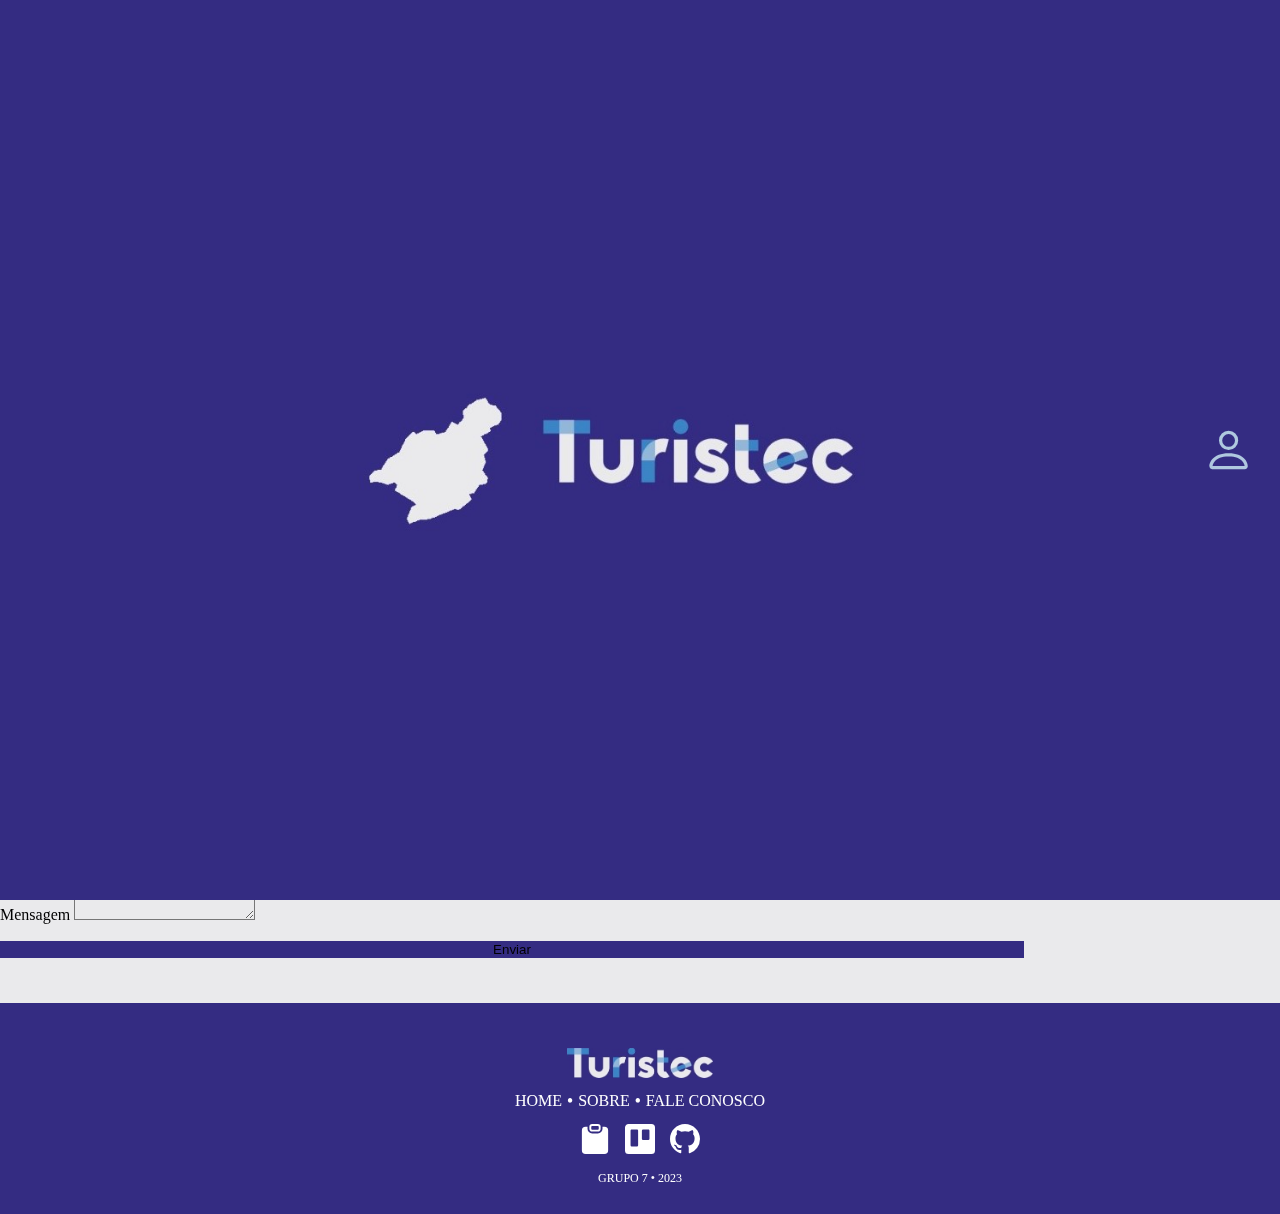
<file: fale_conosco.html>
<!DOCTYPE html>
<html lang="pt-br">
<head>
    <meta charset="UTF-8">
    <meta http-equiv="X-UA-Compatible" content="IE=edge">
    <meta name="viewport" content="width=device-width, initial-scale=1.0">
    <!--RESET-->
    <link rel="stylesheet" href="./css/reset.css">
    <!-- Bootstrap -->
    <link href="https://cdn.jsdelivr.net/npm/bootstrap@5.3.0-alpha3/dist/css/bootstrap.min.css" rel="stylesheet" integrity="sha384-KK94CHFLLe+nY2dmCWGMq91rCGa5gtU4mk92HdvYe+M/SXH301p5ILy+dN9+nJOZ" crossorigin="anonymous">
    <script src="https://cdn.jsdelivr.net/npm/bootstrap@5.3.0-alpha3/dist/js/bootstrap.bundle.min.js" integrity="sha384-ENjdO4Dr2bkBIFxQpeoTz1HIcje39Wm4jDKdf19U8gI4ddQ3GYNS7NTKfAdVQSZe" crossorigin="anonymous"></script>
    <!-- Javascript -->
    <script src="./index.js" defer></script>
    <script src="./fale_conosco.js" defer></script>
    <script src="./index.js" defer></script>
    <!--CSS-->
    <link rel="stylesheet" href="./css/style.css">
    <link rel="stylesheet" href="./css/fale_conosco.css">
    <title>Fale Conosco</title>
</head>
<body onload="inicio()">
  <div id="conta-caixa">
    <div class="topo-conta-caixa">
  
        <svg xmlns="http://www.w3.org/2000/svg" width="16" height="16" fill="currentColor"
            class="bi bi-person-circle" id="conta-icone" viewBox="0 0 16 16">
            <path d="M11 6a3 3 0 1 1-6 0 3 3 0 0 1 6 0z" />
            <path fill-rule="evenodd"
                d="M0 8a8 8 0 1 1 16 0A8 8 0 0 1 0 8zm8-7a7 7 0 0 0-5.468 11.37C3.242 11.226 4.805 10 8 10s4.757 1.225 5.468 2.37A7 7 0 0 0 8 1z" />
        </svg>
  
        <div class="topo-conta-texto">
            <p>
                Username
            </p>
            <p>
                user.account@gmail.com
            </p>
        </div>
    </div>
    <div id="conta-opcoes">
        <p class="conta-opcoes-botoes">
            Gerenciar Conta
        </p>
        <p class="conta-opcoes-botoes">
            Sair
        </p>
        
    </div>
  </div>
  <header id="cabeca">
    <svg xmlns="http://www.w3.org/2000/svg" width="16" height="16" fill="currentColor"
        class="bi bi-list iconescabeca" id="iconeburge" viewBox="0 0 16 16">
        <path fill-rule="evenodd"
            d="M2.5 12a.5.5 0 0 1 .5-.5h10a.5.5 0 0 1 0 1H3a.5.5 0 0 1-.5-.5zm0-4a.5.5 0 0 1 .5-.5h10a.5.5 0 0 1 0 1H3a.5.5 0 0 1-.5-.5zm0-4a.5.5 0 0 1 .5-.5h10a.5.5 0 0 1 0 1H3a.5.5 0 0 1-.5-.5z" />
    </svg>
    <img src="./assets/images/turisteclogocrop.jpeg" alt="" id="turistecimg"
        onclick="window.location.href='index.html'">

        <svg xmlns="http://www.w3.org/2000/svg" width="16" height="16" fill="currentColor" class="bi bi-person iconescabeca" id="iconeconta" viewBox="0 0 16 16">
            <path d="M8 8a3 3 0 1 0 0-6 3 3 0 0 0 0 6Zm2-3a2 2 0 1 1-4 0 2 2 0 0 1 4 0Zm4 8c0 1-1 1-1 1H3s-1 0-1-1 1-4 6-4 6 3 6 4Zm-1-.004c-.001-.246-.154-.986-.832-1.664C11.516 10.68 10.289 10 8 10c-2.29 0-3.516.68-4.168 1.332-.678.678-.83 1.418-.832 1.664h10Z"/>
          </svg>

</header>

<div id="barra-lateral">
    <div class="caixas-barra-lateral" onclick="window.location.href='index.html'">
        <p>Menu</p>
    </div>
    <div class="caixas-barra-lateral">
        <p>Pontos Turisticos</p>
    </div>
    <div class="caixas-barra-lateral" onclick="window.location.href='fale_conosco.html'">
        <p>Fale Conosco</p>
    </div>
    <div class="caixas-barra-lateral">
        <p>Sobre nós</p>
    </div>
</div>


      <div class="container">
        <form>
          <h2 style="display: flex;justify-content: center;">FALE CONOSCO</h2>
          <div class="form-group">
            <label for="inputNome">Nome</label>
            <input type="text" class="form-control" id="inputNome" placeholder="Seu nome" required>
          </div>
          <div class="form-group">
            <label for="inputEmail">Email</label>
            <input type="email" class="form-control" id="inputEmail" placeholder="Seu email" required>
          </div>
          <div class="form-group">
            <label for="inputMensagem">Mensagem</label>
            <textarea class="form-control" id="inputMensagem" rows="3" placeholder="Sua mensagem" required></textarea>
          </div>
          <button type="submit" class="btn btn-primary" onclick="enviarFormulario()">Enviar</button>
        </form>
      </div>
      <div class="form-group">
        <label for="inputEmail">Email</label>
        <input type="email" class="form-control" id="inputEmail" placeholder="Seu email" required>
      </div>
      <div class="form-group">
        <label for="inputMensagem">Mensagem</label>
        <textarea class="form-control" id="inputMensagem" rows="3" placeholder="Sua mensagem" required></textarea>
      </div>
      <button type="submit" class="btn btn-primary" onclick="enviarFormulario()">Enviar</button>
    </form>
  </div>

  <footer>
    <div class="rodape">
      <div class="logo"><img class="img-footer" src="./assets/images/logo.jpg"></div>
      
      <div class="links">
          <a href="./index.html">Home  </a>
          <a class="pontinho">•</a>
          <a href="./sobre.html">Sobre </a>
          <a class="pontinho">•</a>
          <a href="./fale_conosco.html">Fale Conosco</a>                    
      </div>
      
      <div class="icons">
          <a href="https://classroom.google.com/u/1/c/NjA0ODk4MzMyNzY3/a/NjA3NTA1ODUxMTMy/details"><svg xmlns="http://www.w3.org/2000/svg" width="30" height="30" fill="currentColor" class="bi bi-clipboard-fill" viewBox="0 0 16 16">
              <path fill-rule="evenodd" d="M10 1.5a.5.5 0 0 0-.5-.5h-3a.5.5 0 0 0-.5.5v1a.5.5 0 0 0 .5.5h3a.5.5 0 0 0 .5-.5v-1Zm-5 0A1.5 1.5 0 0 1 6.5 0h3A1.5 1.5 0 0 1 11 1.5v1A1.5 1.5 0 0 1 9.5 4h-3A1.5 1.5 0 0 1 5 2.5v-1Zm-2 0h1v1A2.5 2.5 0 0 0 6.5 5h3A2.5 2.5 0 0 0 12 2.5v-1h1a2 2 0 0 1 2 2V14a2 2 0 0 1-2 2H3a2 2 0 0 1-2-2V3.5a2 2 0 0 1 2-2Z"/>  
          </svg>
          </a>
          
          <a href="https://trello.com/b/XO1xt620/front-end-g7">
            <svg xmlns="http://www.w3.org/2000/svg" width="30" height="30" fill="currentColor" class="bi bi-trello" viewBox="0 0 16 16">
              <path d="M14.1 0H1.903C.852 0 .002.85 0 1.9v12.19A1.902 1.902 0 0 0 1.902 16h12.199A1.902 1.902 0 0 0 16 14.09V1.9A1.902 1.902 0 0 0 14.1 0ZM7 11.367a.636.636 0 0 1-.64.633H3.593a.633.633 0 0 1-.63-.633V3.583c0-.348.281-.631.63-.633h2.765c.35.002.632.284.633.633L7 11.367Zm6.052-3.5a.633.633 0 0 1-.64.633h-2.78A.636.636 0 0 1 9 7.867V3.583a.636.636 0 0 1 .633-.633h2.778c.35.002.631.285.631.633l.01 4.284Z"/>
            </svg>
          </a>

          <a href="https://github.com/RafaelCarvalho90/FrontEnd_G7">
            <svg xmlns="http://www.w3.org/2000/svg" width="30" height="30" fill="currentColor" class="bi bi-github" viewBox="0 0 16 16">
              <path d="M8 0C3.58 0 0 3.58 0 8c0 3.54 2.29 6.53 5.47 7.59.4.07.55-.17.55-.38 0-.19-.01-.82-.01-1.49-2.01.37-2.53-.49-2.69-.94-.09-.23-.48-.94-.82-1.13-.28-.15-.68-.52-.01-.53.63-.01 1.08.58 1.23.82.72 1.21 1.87.87 2.33.66.07-.52.28-.87.51-1.07-1.78-.2-3.64-.89-3.64-3.95 0-.87.31-1.59.82-2.15-.08-.2-.36-1.02.08-2.12 0 0 .67-.21 2.2.82.64-.18 1.32-.27 2-.27.68 0 1.36.09 2 .27 1.53-1.04 2.2-.82 2.2-.82.44 1.1.16 1.92.08 2.12.51.56.82 1.27.82 2.15 0 3.07-1.87 3.75-3.65 3.95.29.25.54.73.54 1.48 0 1.07-.01 1.93-.01 2.2 0 .21.15.46.55.38A8.012 8.012 0 0 0 16 8c0-4.42-3.58-8-8-8z"/>
            </svg>
          </a>
      </div>

      <div class="final">Grupo 7 • 2023</div>

      </div>

  </div>
  </footer>
</body>
</html>
</file>
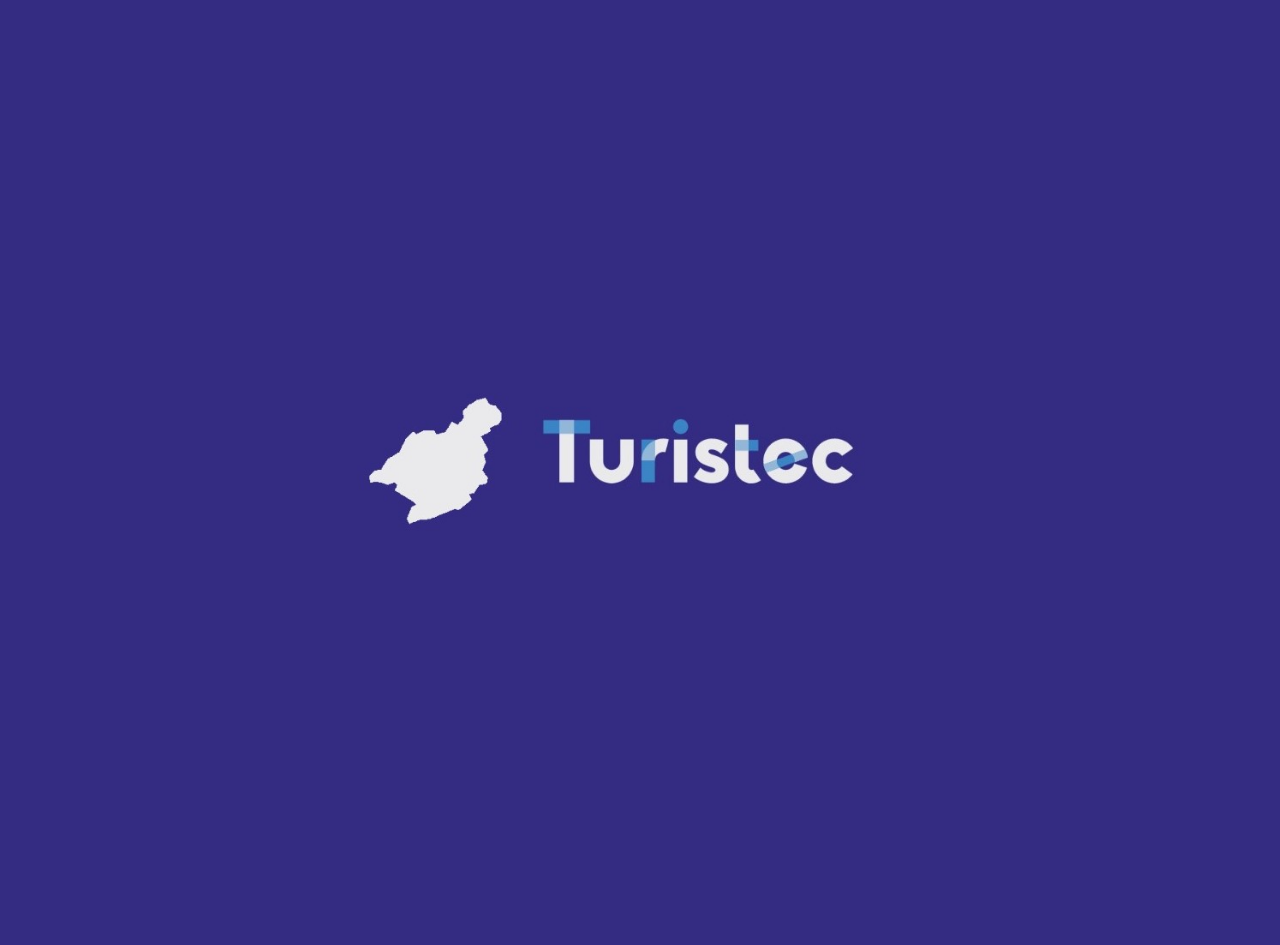
<file: login.html>
<!DOCTYPE html>
<html lang="pt-br">
<head>
    <meta charset="UTF-8">
    <meta http-equiv="X-UA-Compatible" content="IE=edge">
    <meta name="viewport" content="width=device-width, initial-scale=1.0">
    <!--SCRIPT BOOTSTRAP-->
    <link rel="stylesheet" href="./css/reset.css">
    <link href="https://cdn.jsdelivr.net/npm/bootstrap@5.3.0-alpha3/dist/css/bootstrap.min.css" rel="stylesheet"
        integrity="sha384-KK94CHFLLe+nY2dmCWGMq91rCGa5gtU4mk92HdvYe+M/SXH301p5ILy+dN9+nJOZ" crossorigin="anonymous">
    <script src="https://cdn.jsdelivr.net/npm/bootstrap@5.3.0-alpha3/dist/js/bootstrap.bundle.min.js"
        integrity="sha384-ENjdO4Dr2bkBIFxQpeoTz1HIcje39Wm4jDKdf19U8gI4ddQ3GYNS7NTKfAdVQSZe" crossorigin="anonymous"
        defer></script>
    <!-- JS -->
    <script src="./index.js" defer></script>
    <script src="./login.js"></script>
    <!--CSS-->
    <link rel="stylesheet" href="./css/style.css">
    <link rel="stylesheet" href="./css/login.css">
    <title>Login</title>
</head>

<body onload="inicio()">
    <header id="cabeca">
        <svg xmlns="http://www.w3.org/2000/svg" width="16" height="16" fill="currentColor"
            class="bi bi-list iconescabeca" id="iconeburge" viewBox="0 0 16 16">
            <path fill-rule="evenodd"
                d="M2.5 12a.5.5 0 0 1 .5-.5h10a.5.5 0 0 1 0 1H3a.5.5 0 0 1-.5-.5zm0-4a.5.5 0 0 1 .5-.5h10a.5.5 0 0 1 0 1H3a.5.5 0 0 1-.5-.5zm0-4a.5.5 0 0 1 .5-.5h10a.5.5 0 0 1 0 1H3a.5.5 0 0 1-.5-.5z" />
        </svg>
        <img src="/assets/images/turisteclogocrop.jpeg" alt="" id="turistecimg"
            onclick="window.location.href='index.html'">

        <svg xmlns="http://www.w3.org/2000/svg" width="16" height="16" fill="currentColor"
            class="bi bi-brightness-high iconescabeca iconeconta sol" viewBox="0 0 16 16" onclick="toggleDarkMode()"
            style="border: none;">
            <path
                d="M8 11a3 3 0 1 1 0-6 3 3 0 0 1 0 6zm0 1a4 4 0 1 0 0-8 4 4 0 0 0 0 8zM8 0a.5.5 0 0 1 .5.5v2a.5.5 0 0 1-1 0v-2A.5.5 0 0 1 8 0zm0 13a.5.5 0 0 1 .5.5v2a.5.5 0 0 1-1 0v-2A.5.5 0 0 1 8 13zm8-5a.5.5 0 0 1-.5.5h-2a.5.5 0 0 1 0-1h2a.5.5 0 0 1 .5.5zM3 8a.5.5 0 0 1-.5.5h-2a.5.5 0 0 1 0-1h2A.5.5 0 0 1 3 8zm10.657-5.657a.5.5 0 0 1 0 .707l-1.414 1.415a.5.5 0 1 1-.707-.708l1.414-1.414a.5.5 0 0 1 .707 0zm-9.193 9.193a.5.5 0 0 1 0 .707L3.05 13.657a.5.5 0 0 1-.707-.707l1.414-1.414a.5.5 0 0 1 .707 0zm9.193 2.121a.5.5 0 0 1-.707 0l-1.414-1.414a.5.5 0 0 1 .707-.707l1.414 1.414a.5.5 0 0 1 0 .707zM4.464 4.465a.5.5 0 0 1-.707 0L2.343 3.05a.5.5 0 1 1 .707-.707l1.414 1.414a.5.5 0 0 1 0 .708z" />
        </svg>
        <!-- Colocar animação -->
        <svg xmlns="http://www.w3.org/2000/svg" width="16" height="50" fill="currentColor" style="display: none;"
            class="bi bi-moon-fill iconescabeca iconeconta lua" viewBox="0 0 16 16" onclick="toggleLightMode()">
            <path
                d="M6 .278a.768.768 0 0 1 .08.858 7.208 7.208 0 0 0-.878 3.46c0 4.021 3.278 7.277 7.318 7.277.527 0 1.04-.055 1.533-.16a.787.787 0 0 1 .81.316.733.733 0 0 1-.031.893A8.349 8.349 0 0 1 8.344 16C3.734 16 0 12.286 0 7.71 0 4.266 2.114 1.312 5.124.06A.752.752 0 0 1 6 .278z" />
        </svg>
    </header>
    
    <div id="barra-lateral">
        <div class="caixas-barra-lateral" onclick="window.location.href='index.html'">
            <p>HOME</p>
        </div>
        <div class="caixas-barra-lateral" onclick="window.location.href='fale_conosco.html'">
            <p>FALE CONOSCO</p>
        </div>
        <div class="caixas-barra-lateral" onclick="window.location.href='sobre.html'">
            <p>SOBRE NÓS</p>
        </div>
        <div class="caixas-barra-lateral" onclick="window.location.href='login.html'">
            <p>LOGIN</p>
        </div>
        <div class="caixas-barra-lateral" onclick="window.location.href='api.html'">
            <p>EM BREVE</p>
        </div>
    </div>

    <div class="container">
        <div class="row align-items-center">
            <div class="col-12 col-md-6">
                <div class="col-12">
                    <img src="./assets/images/sign_in.svg.svg" alt="" class="img-fluid">
                </div>
            </div>
            <div class="col-12 col-md-6">
                <h2 class="faca-login">Faça seu Login</h2>
                <form>
                    <div class="form-floating mb-3">
                        <input type="email" name="email" id="email" class="form-control" placeholder="Digite seu Email">
                        <label for="email" class="form-label">DIGITE SEU EMAIL</label>
                    </div>
                    <div class="form-floating mb-3">
                        <input type="password" name="senha" id="senha" class="form-control" placeholder="Digite sua senha">
                        <label for="email" class="form-label">DIGITE SUA SENHA</label>
                    </div>
                    <input type="button" class="btn btn-primary" value="Entrar">
                    <div class="col-12">
                        <a href="#" class="esqueceu-senha">Esqueceu a Senha?</a>
                    </div> 
                </form>
            </div>
        </div>
    </div>

        <footer>
            <div class="rodape">
                <div class="logo"><img class="img-footer" src="/assets/images/logo.jpg"></div>

                <div class="links">
                    <a href="./index.html">Home </a>
                    <a class="pontinho">•</a>
                    <a href="./sobre.html">Sobre </a>
                    <a class="pontinho">•</a>
                    <a href="./fale_conosco.html">Fale Conosco</a>
                </div>

                <div class="icons">
                    <a href="https://classroom.google.com/u/1/c/NjA0ODk4MzMyNzY3/a/NjA3NTA1ODUxMTMy/details"><svg
                            xmlns="http://www.w3.org/2000/svg" width="30" height="30" fill="currentColor"
                            class="bi bi-clipboard-fill" viewBox="0 0 16 16">
                            <path fill-rule="evenodd"
                                d="M10 1.5a.5.5 0 0 0-.5-.5h-3a.5.5 0 0 0-.5.5v1a.5.5 0 0 0 .5.5h3a.5.5 0 0 0 .5-.5v-1Zm-5 0A1.5 1.5 0 0 1 6.5 0h3A1.5 1.5 0 0 1 11 1.5v1A1.5 1.5 0 0 1 9.5 4h-3A1.5 1.5 0 0 1 5 2.5v-1Zm-2 0h1v1A2.5 2.5 0 0 0 6.5 5h3A2.5 2.5 0 0 0 12 2.5v-1h1a2 2 0 0 1 2 2V14a2 2 0 0 1-2 2H3a2 2 0 0 1-2-2V3.5a2 2 0 0 1 2-2Z" />
                        </svg>
                    </a>

                    <a href="https://trello.com/b/XO1xt620/front-end-g7">
                        <svg xmlns="http://www.w3.org/2000/svg" width="30" height="30" fill="currentColor"
                            class="bi bi-trello" viewBox="0 0 16 16">
                            <path
                                d="M14.1 0H1.903C.852 0 .002.85 0 1.9v12.19A1.902 1.902 0 0 0 1.902 16h12.199A1.902 1.902 0 0 0 16 14.09V1.9A1.902 1.902 0 0 0 14.1 0ZM7 11.367a.636.636 0 0 1-.64.633H3.593a.633.633 0 0 1-.63-.633V3.583c0-.348.281-.631.63-.633h2.765c.35.002.632.284.633.633L7 11.367Zm6.052-3.5a.633.633 0 0 1-.64.633h-2.78A.636.636 0 0 1 9 7.867V3.583a.636.636 0 0 1 .633-.633h2.778c.35.002.631.285.631.633l.01 4.284Z" />
                        </svg>
                    </a>

                    <a href="https://github.com/RafaelCarvalho90/FrontEnd_G7">
                        <svg xmlns="http://www.w3.org/2000/svg" width="30" height="30" fill="currentColor"
                            class="bi bi-github" viewBox="0 0 16 16">
                            <path
                                d="M8 0C3.58 0 0 3.58 0 8c0 3.54 2.29 6.53 5.47 7.59.4.07.55-.17.55-.38 0-.19-.01-.82-.01-1.49-2.01.37-2.53-.49-2.69-.94-.09-.23-.48-.94-.82-1.13-.28-.15-.68-.52-.01-.53.63-.01 1.08.58 1.23.82.72 1.21 1.87.87 2.33.66.07-.52.28-.87.51-1.07-1.78-.2-3.64-.89-3.64-3.95 0-.87.31-1.59.82-2.15-.08-.2-.36-1.02.08-2.12 0 0 .67-.21 2.2.82.64-.18 1.32-.27 2-.27.68 0 1.36.09 2 .27 1.53-1.04 2.2-.82 2.2-.82.44 1.1.16 1.92.08 2.12.51.56.82 1.27.82 2.15 0 3.07-1.87 3.75-3.65 3.95.29.25.54.73.54 1.48 0 1.07-.01 1.93-.01 2.2 0 .21.15.46.55.38A8.012 8.012 0 0 0 16 8c0-4.42-3.58-8-8-8z" />
                        </svg>
                    </a>
                </div>

                <div class="final">Grupo 7 • 2023</div>

            </div>

    </div>
    </footer>
</body>

</html>
</file>
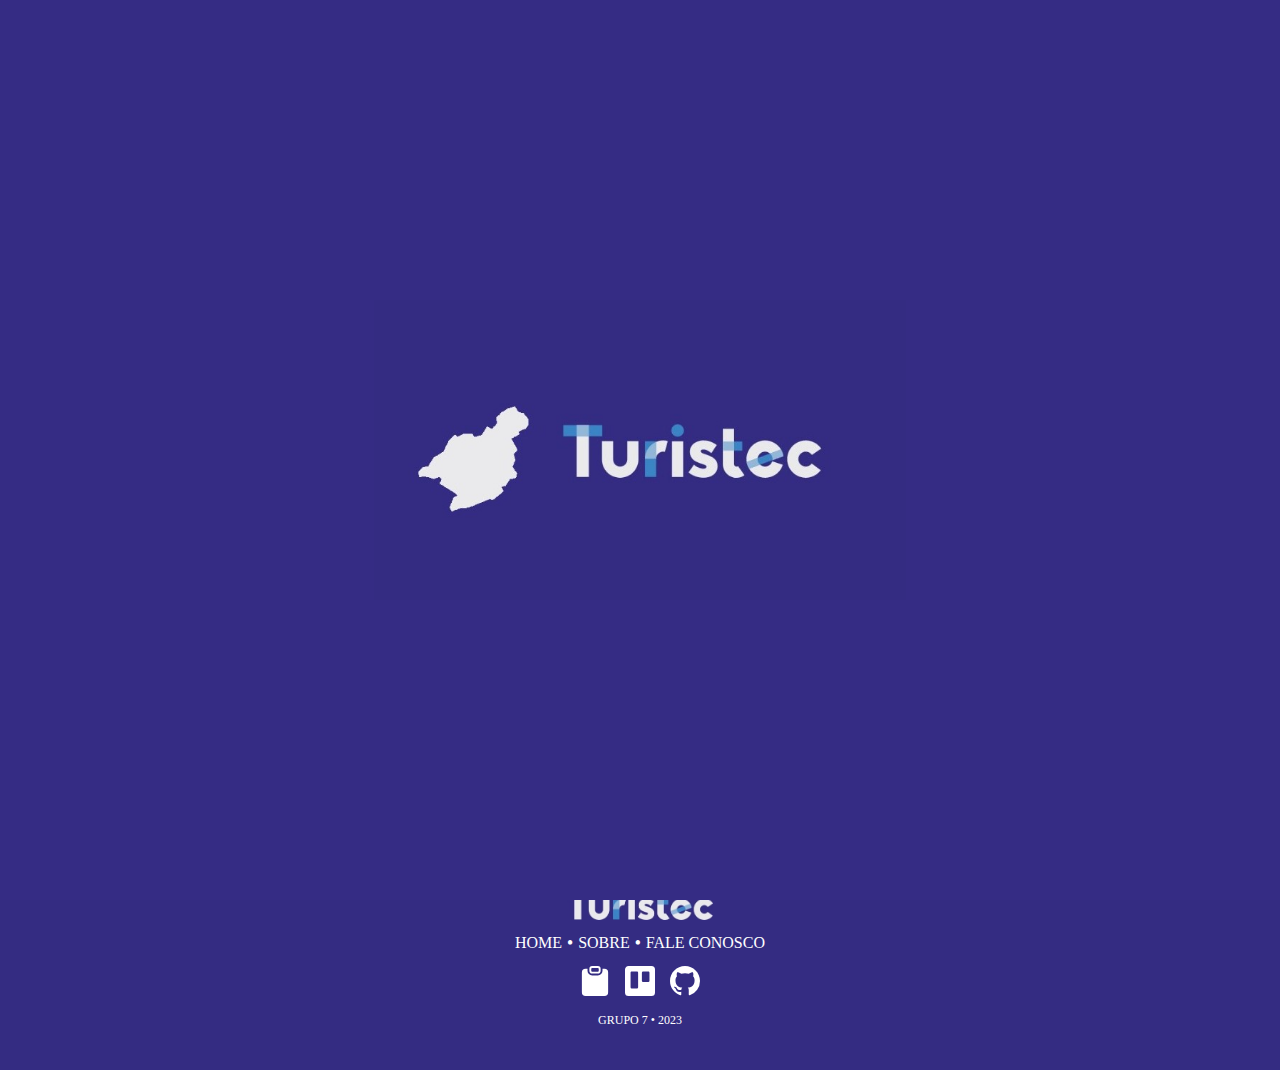
<file: sobre.html>
<!DOCTYPE html>
<html lang="pt-br">

<head>
    <meta charset="UTF-8">
    <meta http-equiv="X-UA-Compatible" content="IE=edge">
    <meta name="viewport" content="width=device-width, initial-scale=1.0">
    <link rel="stylesheet" href="./css/reset.css">
    <link href="https://cdn.jsdelivr.net/npm/bootstrap@5.3.0-alpha3/dist/css/bootstrap.min.css" rel="stylesheet"
        integrity="sha384-KK94CHFLLe+nY2dmCWGMq91rCGa5gtU4mk92HdvYe+M/SXH301p5ILy+dN9+nJOZ" crossorigin="anonymous">
    <link rel="stylesheet" href="./sobre.css">
    <script src="https://cdn.jsdelivr.net/npm/bootstrap@5.3.0-alpha3/dist/js/bootstrap.bundle.min.js"
        integrity="sha384-ENjdO4Dr2bkBIFxQpeoTz1HIcje39Wm4jDKdf19U8gI4ddQ3GYNS7NTKfAdVQSZe" crossorigin="anonymous"
        defer></script>
    <script src="./sobre.js" defer> </script>
    <title>Turistec-Sobre</title>
</head>

<body onload="inicio()">
    <header id="cabeca">
        <svg xmlns="http://www.w3.org/2000/svg" width="16" height="16" fill="currentColor"
            class="bi bi-list iconescabeca" id="iconeburge" viewBox="0 0 16 16">
            <path fill-rule="evenodd"
                d="M2.5 12a.5.5 0 0 1 .5-.5h10a.5.5 0 0 1 0 1H3a.5.5 0 0 1-.5-.5zm0-4a.5.5 0 0 1 .5-.5h10a.5.5 0 0 1 0 1H3a.5.5 0 0 1-.5-.5zm0-4a.5.5 0 0 1 .5-.5h10a.5.5 0 0 1 0 1H3a.5.5 0 0 1-.5-.5z" />
        </svg>
        <img src="/assets/images/turisteclogocrop.jpeg" alt="" id="turistecimg" onclick="window.location.href='index.html'">
        <svg xmlns="http://www.w3.org/2000/svg" width="16" height="16" fill="currentColor"
            class="bi bi-brightness-high iconescabeca iconeconta sol" viewBox="0 0 16 16" onclick="toggleDarkMode()"
            style="border: none;">
            <path
                d="M8 11a3 3 0 1 1 0-6 3 3 0 0 1 0 6zm0 1a4 4 0 1 0 0-8 4 4 0 0 0 0 8zM8 0a.5.5 0 0 1 .5.5v2a.5.5 0 0 1-1 0v-2A.5.5 0 0 1 8 0zm0 13a.5.5 0 0 1 .5.5v2a.5.5 0 0 1-1 0v-2A.5.5 0 0 1 8 13zm8-5a.5.5 0 0 1-.5.5h-2a.5.5 0 0 1 0-1h2a.5.5 0 0 1 .5.5zM3 8a.5.5 0 0 1-.5.5h-2a.5.5 0 0 1 0-1h2A.5.5 0 0 1 3 8zm10.657-5.657a.5.5 0 0 1 0 .707l-1.414 1.415a.5.5 0 1 1-.707-.708l1.414-1.414a.5.5 0 0 1 .707 0zm-9.193 9.193a.5.5 0 0 1 0 .707L3.05 13.657a.5.5 0 0 1-.707-.707l1.414-1.414a.5.5 0 0 1 .707 0zm9.193 2.121a.5.5 0 0 1-.707 0l-1.414-1.414a.5.5 0 0 1 .707-.707l1.414 1.414a.5.5 0 0 1 0 .707zM4.464 4.465a.5.5 0 0 1-.707 0L2.343 3.05a.5.5 0 1 1 .707-.707l1.414 1.414a.5.5 0 0 1 0 .708z" />
        </svg>
        <!-- Colocar animação -->
        <svg xmlns="http://www.w3.org/2000/svg" width="16" height="50" fill="currentColor" style="display: none;"
            class="bi bi-moon-fill iconescabeca iconeconta lua" viewBox="0 0 16 16" onclick="toggleLightMode()">
            <path
                d="M6 .278a.768.768 0 0 1 .08.858 7.208 7.208 0 0 0-.878 3.46c0 4.021 3.278 7.277 7.318 7.277.527 0 1.04-.055 1.533-.16a.787.787 0 0 1 .81.316.733.733 0 0 1-.031.893A8.349 8.349 0 0 1 8.344 16C3.734 16 0 12.286 0 7.71 0 4.266 2.114 1.312 5.124.06A.752.752 0 0 1 6 .278z" />
        </svg>
    </header>

    <div id="barra-lateral">
        <div class="caixas-barra-lateral" onclick="window.location.href='index.html'">
            <p>HOME</p>
        </div>
        <div class="caixas-barra-lateral" onclick="window.location.href='fale_conosco.html'">
            <p>FALE CONOSCO</p>
        </div>
        <div class="caixas-barra-lateral" onclick="window.location.href='sobre.html'">
            <p>SOBRE NÓS</p>
        </div>
        <div class="caixas-barra-lateral" onclick="window.location.href='login.html'">
            <p>LOGIN</p>
        </div>
        <div class="caixas-barra-lateral" onclick="window.location.href='api.html'">
            <p>EM BREVE</p>
        </div>
    </div>

    <div class="content">
        <form>
        <div id="sobre">
            <h1 id="about">SOBRE NÓS</h1>
            <br>
            <h4>A página de turismo "Turistec" é uma plataforma online que oferece informações e recursos para viajantes
            interessados em explorar diferentes destinos turísticos ao redor do mundo. Com um layout moderno e fácil de
            navegar, os usuários podem pesquisar por países, cidades e atrações turísticas, além de encontrar sugestões
            de itinerários e dicas de viagem úteis.</h4>
        </div>
        <div class="caixacard">
            <div class="card card1">
                <a href="https://github.com/GuardiaoX">
                    <h2 class="nome-card" style="display: none;"><svg xmlns="http://www.w3.org/2000/svg" width="15%" height="100%"
                            style="margin-bottom: 7px; margin-right: 15px;" margin-bottom="5px" fill="currentColor"
                            class="bi bi-github" viewBox="0 0 16 16">
                            <path
                                d="M8 0C3.58 0 0 3.58 0 8c0 3.54 2.29 6.53 5.47 7.59.4.07.55-.17.55-.38 0-.19-.01-.82-.01-1.49-2.01.37-2.53-.49-2.69-.94-.09-.23-.48-.94-.82-1.13-.28-.15-.68-.52-.01-.53.63-.01 1.08.58 1.23.82.72 1.21 1.87.87 2.33.66.07-.52.28-.87.51-1.07-1.78-.2-3.64-.89-3.64-3.95 0-.87.31-1.59.82-2.15-.08-.2-.36-1.02.08-2.12 0 0 .67-.21 2.2.82.64-.18 1.32-.27 2-.27.68 0 1.36.09 2 .27 1.53-1.04 2.2-.82 2.2-.82.44 1.1.16 1.92.08 2.12.51.56.82 1.27.82 2.15 0 3.07-1.87 3.75-3.65 3.95.29.25.54.73.54 1.48 0 1.07-.01 1.93-.01 2.2 0 .21.15.46.55.38A8.012 8.012 0 0 0 16 8c0-4.42-3.58-8-8-8z" />
                        </svg>Daniel</h2>
                </a>
            </div>

            <div class="card card2">
                <a href="https://github.com/GabrielNunes11">
                    <h2 class="nome-card" style="display: none;"><svg xmlns="http://www.w3.org/2000/svg" width="15%" height="100%"
                            style="margin-bottom: 7px; margin-right: 15px;" margin-bottom="5px" fill="currentColor"
                            class="bi bi-github" viewBox="0 0 16 16">
                            <path
                                d="M8 0C3.58 0 0 3.58 0 8c0 3.54 2.29 6.53 5.47 7.59.4.07.55-.17.55-.38 0-.19-.01-.82-.01-1.49-2.01.37-2.53-.49-2.69-.94-.09-.23-.48-.94-.82-1.13-.28-.15-.68-.52-.01-.53.63-.01 1.08.58 1.23.82.72 1.21 1.87.87 2.33.66.07-.52.28-.87.51-1.07-1.78-.2-3.64-.89-3.64-3.95 0-.87.31-1.59.82-2.15-.08-.2-.36-1.02.08-2.12 0 0 .67-.21 2.2.82.64-.18 1.32-.27 2-.27.68 0 1.36.09 2 .27 1.53-1.04 2.2-.82 2.2-.82.44 1.1.16 1.92.08 2.12.51.56.82 1.27.82 2.15 0 3.07-1.87 3.75-3.65 3.95.29.25.54.73.54 1.48 0 1.07-.01 1.93-.01 2.2 0 .21.15.46.55.38A8.012 8.012 0 0 0 16 8c0-4.42-3.58-8-8-8z" />
                        </svg>Gabriel</h2>
                </a>
            </div>
            <div class="card card3">
                <a href="https://github.com/crznatalie">
                    <h2 class="nome-card" style="display: none;"><svg xmlns="http://www.w3.org/2000/svg" width="15%" height="100%"
                            style="margin-bottom: 7px; margin-right: 15px;" margin-bottom="5px" fill="currentColor"
                            class="bi bi-github" viewBox="0 0 16 16">
                            <path
                                d="M8 0C3.58 0 0 3.58 0 8c0 3.54 2.29 6.53 5.47 7.59.4.07.55-.17.55-.38 0-.19-.01-.82-.01-1.49-2.01.37-2.53-.49-2.69-.94-.09-.23-.48-.94-.82-1.13-.28-.15-.68-.52-.01-.53.63-.01 1.08.58 1.23.82.72 1.21 1.87.87 2.33.66.07-.52.28-.87.51-1.07-1.78-.2-3.64-.89-3.64-3.95 0-.87.31-1.59.82-2.15-.08-.2-.36-1.02.08-2.12 0 0 .67-.21 2.2.82.64-.18 1.32-.27 2-.27.68 0 1.36.09 2 .27 1.53-1.04 2.2-.82 2.2-.82.44 1.1.16 1.92.08 2.12.51.56.82 1.27.82 2.15 0 3.07-1.87 3.75-3.65 3.95.29.25.54.73.54 1.48 0 1.07-.01 1.93-.01 2.2 0 .21.15.46.55.38A8.012 8.012 0 0 0 16 8c0-4.42-3.58-8-8-8z" />
                        </svg>Natalie</h2>
                </a>
            </div>
            <div class="card card4">
                <a href="https://github.com/RafaelCarvalho90">
                    <h2 class="nome-card" style="display: none;"><svg xmlns="http://www.w3.org/2000/svg" width="15%" height="100%"
                            style="margin-bottom: 7px; margin-right: 15px;" margin-bottom="5px" fill="currentColor"
                            class="bi bi-github" viewBox="0 0 16 16">
                            <path
                                d="M8 0C3.58 0 0 3.58 0 8c0 3.54 2.29 6.53 5.47 7.59.4.07.55-.17.55-.38 0-.19-.01-.82-.01-1.49-2.01.37-2.53-.49-2.69-.94-.09-.23-.48-.94-.82-1.13-.28-.15-.68-.52-.01-.53.63-.01 1.08.58 1.23.82.72 1.21 1.87.87 2.33.66.07-.52.28-.87.51-1.07-1.78-.2-3.64-.89-3.64-3.95 0-.87.31-1.59.82-2.15-.08-.2-.36-1.02.08-2.12 0 0 .67-.21 2.2.82.64-.18 1.32-.27 2-.27.68 0 1.36.09 2 .27 1.53-1.04 2.2-.82 2.2-.82.44 1.1.16 1.92.08 2.12.51.56.82 1.27.82 2.15 0 3.07-1.87 3.75-3.65 3.95.29.25.54.73.54 1.48 0 1.07-.01 1.93-.01 2.2 0 .21.15.46.55.38A8.012 8.012 0 0 0 16 8c0-4.42-3.58-8-8-8z" />
                        </svg>Rafael</h2>
                </a>
            </div>
            <div class="card card5">
                <a href="https://github.com/RicardoPonte">
                    <h2 class="nome-card" style="display: none;"><svg xmlns="http://www.w3.org/2000/svg" width="15%" height="100%"
                            style="margin-bottom: 7px; margin-right: 15px;" margin-bottom="5px" fill="currentColor"
                            class="bi bi-github" viewBox="0 0 16 16">
                            <path
                                d="M8 0C3.58 0 0 3.58 0 8c0 3.54 2.29 6.53 5.47 7.59.4.07.55-.17.55-.38 0-.19-.01-.82-.01-1.49-2.01.37-2.53-.49-2.69-.94-.09-.23-.48-.94-.82-1.13-.28-.15-.68-.52-.01-.53.63-.01 1.08.58 1.23.82.72 1.21 1.87.87 2.33.66.07-.52.28-.87.51-1.07-1.78-.2-3.64-.89-3.64-3.95 0-.87.31-1.59.82-2.15-.08-.2-.36-1.02.08-2.12 0 0 .67-.21 2.2.82.64-.18 1.32-.27 2-.27.68 0 1.36.09 2 .27 1.53-1.04 2.2-.82 2.2-.82.44 1.1.16 1.92.08 2.12.51.56.82 1.27.82 2.15 0 3.07-1.87 3.75-3.65 3.95.29.25.54.73.54 1.48 0 1.07-.01 1.93-.01 2.2 0 .21.15.46.55.38A8.012 8.012 0 0 0 16 8c0-4.42-3.58-8-8-8z" />
                        </svg>Ricardo</h2>
                </a>
            </div>
        </div>
    </form>
    </div>
    <!-- <div class="footer"> -->
    <footer>
        <div class="rodape">
            <div class="logo"><img class="img-footer" src="./assets/images/logo.jpg"></div>

            <div class="links">
                <a href="./index.html">Home </a>
                <a class="pontinho">•</a>
                <a href="./sobre.html">Sobre </a>
                <a class="pontinho">•</a>
                <a href="./fale_conosco.html">Fale Conosco</a>
            </div>

            <div class="icons">
                <a href="https://classroom.google.com/u/1/c/NjA0ODk4MzMyNzY3/a/NjA3NTA1ODUxMTMy/details"><svg
                        xmlns="http://www.w3.org/2000/svg" width="30" height="30" fill="currentColor"
                        class="bi bi-clipboard-fill" viewBox="0 0 16 16">
                        <path fill-rule="evenodd"
                            d="M10 1.5a.5.5 0 0 0-.5-.5h-3a.5.5 0 0 0-.5.5v1a.5.5 0 0 0 .5.5h3a.5.5 0 0 0 .5-.5v-1Zm-5 0A1.5 1.5 0 0 1 6.5 0h3A1.5 1.5 0 0 1 11 1.5v1A1.5 1.5 0 0 1 9.5 4h-3A1.5 1.5 0 0 1 5 2.5v-1Zm-2 0h1v1A2.5 2.5 0 0 0 6.5 5h3A2.5 2.5 0 0 0 12 2.5v-1h1a2 2 0 0 1 2 2V14a2 2 0 0 1-2 2H3a2 2 0 0 1-2-2V3.5a2 2 0 0 1 2-2Z" />
                    </svg>
                </a>

                <a href="https://trello.com/b/XO1xt620/front-end-g7">
                    <svg xmlns="http://www.w3.org/2000/svg" width="30" height="30" fill="currentColor"
                        class="bi bi-trello" viewBox="0 0 16 16">
                        <path
                            d="M14.1 0H1.903C.852 0 .002.85 0 1.9v12.19A1.902 1.902 0 0 0 1.902 16h12.199A1.902 1.902 0 0 0 16 14.09V1.9A1.902 1.902 0 0 0 14.1 0ZM7 11.367a.636.636 0 0 1-.64.633H3.593a.633.633 0 0 1-.63-.633V3.583c0-.348.281-.631.63-.633h2.765c.35.002.632.284.633.633L7 11.367Zm6.052-3.5a.633.633 0 0 1-.64.633h-2.78A.636.636 0 0 1 9 7.867V3.583a.636.636 0 0 1 .633-.633h2.778c.35.002.631.285.631.633l.01 4.284Z" />
                    </svg>
                </a>

                <a href="https://github.com/RafaelCarvalho90/FrontEnd_G7">
                    <svg xmlns="http://www.w3.org/2000/svg" width="30" height="30" fill="currentColor"
                        class="bi bi-github" viewBox="0 0 16 16">
                        <path
                            d="M8 0C3.58 0 0 3.58 0 8c0 3.54 2.29 6.53 5.47 7.59.4.07.55-.17.55-.38 0-.19-.01-.82-.01-1.49-2.01.37-2.53-.49-2.69-.94-.09-.23-.48-.94-.82-1.13-.28-.15-.68-.52-.01-.53.63-.01 1.08.58 1.23.82.72 1.21 1.87.87 2.33.66.07-.52.28-.87.51-1.07-1.78-.2-3.64-.89-3.64-3.95 0-.87.31-1.59.82-2.15-.08-.2-.36-1.02.08-2.12 0 0 .67-.21 2.2.82.64-.18 1.32-.27 2-.27.68 0 1.36.09 2 .27 1.53-1.04 2.2-.82 2.2-.82.44 1.1.16 1.92.08 2.12.51.56.82 1.27.82 2.15 0 3.07-1.87 3.75-3.65 3.95.29.25.54.73.54 1.48 0 1.07-.01 1.93-.01 2.2 0 .21.15.46.55.38A8.012 8.012 0 0 0 16 8c0-4.42-3.58-8-8-8z" />
                    </svg>
                </a>
            </div>

            <div class="final">Grupo 7 • 2023</div>

        </div>

        </div>
    </footer>
</body>

</html>
</file>
<file: css/style.css>
:root {
  --cor1: #342c82;
  --cor2: #eaeaec;
  --cor3: #afc8df;
  --cor4: #75a6d2;
  --cor5: #3b84c5;
}

body {
  overflow-x: hidden;
  overflow-y: hidden;
  background: #eaeaec;
}

header {
  z-index: 1;
  display: flex;
  position: fixed;
  flex-direction: row;
  justify-content: space-between;
  align-items: center;
  height: 100%;
  width: 100%;
  transition: all 2s ease-in-out;
  background-color: #342c82;
}

.iconescabeca {
  margin-left: 2%;
  margin-right: 2%;
  height: 80%;
  width: 4%;
  cursor: pointer;
  color: #afc8df;
  transition: transform 4s ease-in-out;
}

.iconescabeca:hover {
  color: #eaeaec;
}

.iconeconta {
  width: 3%;
  transform: translate(50vw, 0);
}

#iconeburge {
  margin-left: 1.28%;
  transform: translate(-20vw, 0);
}

header img {
  height: 40%;
  transition: all 2s ease-in-out;
  cursor: pointer;
}

.caixas-barra-lateral{
  display: flex;
  flex-direction: column;
  align-items: center;
  justify-content: center;
  cursor: pointer;
  height: 50px;
  border: 10px;
  border-color: #afc8df;
  border-bottom: 50px;
}

.caixas-barra-lateral:hover{
    background-color: #342c82;
    color: #eaeaec;
}

#barra-lateral{
  display: flex;
  flex-direction: column;
  top: 50px;
  height: 100%;
  width: 251px;
  transform: translateX(-251px);
  z-index: 1;
  position: fixed;
  background-image: linear-gradient(to bottom, #75a6d2, #352c8200);
  transition: all 0.5s ease-in-out;
}

#conta-caixa{
  height: 200px;
  width: 300px;
  left: 80%;
  top: 50px;
  display: flex;
  flex-direction: column;
  z-index: -1;
  position: fixed;
  border-radius:0px 0px 50px 50px ;
  background-color: #75a6d2;
}

.topo-conta-caixa{
  display: flex;
  flex-direction: row;
  height: 30%;
  width: 100%;
}

.topo-conta-texto{
  display: flex;
  flex-direction: column;
  justify-content: center;
  margin-left: 0.75vw;
  margin-top: 4vh;
}

#conta-opcoes{
  display: flex;
  flex-direction: column;
  margin-top: 10px;
}

.conta-opcoes-botoes{
  display: flex;
  flex-direction: column;
  justify-content: center;
  text-align: center;
  height: 8vh;
  cursor: pointer;
}

.conta-opcoes-botoes:hover{
 color: #eaeaec;
 background-color: #342c82;
 border-radius: 0px 0px 5px 20px;
}

#conta-icone{
   height: 100%;
   width: 15%;
   margin-left: 3%;
}

.carousel-control-prev, .carousel-control-next{
  top: 50px;
  z-index: 0;
}

.carrosel {
  display: flex;
  flex-direction: column;
  justify-content: flex-end;
  width: 100%;
  height: 742px;
  background-color: #75a6d2;
}

.carrosel img {
  margin-top: 50px;
  width: 50%;
  height: 692px;
}

.sombra {
  position: absolute;
  opacity: 100;
}

.carrosel p {
  position: absolute;
  align-self: flex-start;
  margin-bottom: 20px;
  margin-left: 30px;
  font-size: 70px;
  cursor: pointer;
  color: #eaeaec;
}

.carrosel p:hover {
  text-decoration: underline;
}

#carouselExampleCaptions .carousel-inner .carousel-item img {
  width: 100%;
  height: 100vh;
}

.carousel-caption {
  bottom: 18vh;
}
/* 
.carousel-inner .carousel-item > img{
  -webkit-animation: zoom 9s;
  -o-animation: zoom 9s;
  animation: zoom 9s;
}

>>>>>>> gabriel
@keyframes zoom {
  from {
      transform: scale(1, 1);
  }
  to{
      transform: scale(1.5, 1.5);
  }
} */

.seta-container {
  display: flex;
  position: absolute;
  flex-direction: row;
  justify-content: center;
  width: 100%;
  height: 15vh;
}

.setinha {
  position: absolute;
  align-self: center;
  height: 5vh;
  width: 6vw;
  color: #eaeaecba;
  cursor: pointer;
}

.setinha:hover {
  color: #eaeaec;
}

.menu {
  width: 100%;
  height: 100%;
  background-color: #eaeaec;
  margin-top: 1vh;
}

.opcoes {
  display: flex;
  flex-direction: column;
  height: 50vh;
  width: 100%;
}

.opcoes b {
  font-size: 200%;
  margin-left: 2vw;
  margin-bottom: 8vh;
}

.caixas {
  display: flex;
  flex-direction: row;
  height: 20vh;
  width: fit-content;
  align-items: center;
  transition: all 1s ease-in-out;
}

.setas {
  z-index: 1;
  position: static;
  height: 10vh;
  width: 2.5vw;
  color: #342c82;
}

.setasesquedadireita{
  cursor: pointer;
  position: absolute;
  width: 100%;
  justify-content: space-between;
}

.setaesquerda {
  margin-left: 1vw;
}

.setadireita {
  margin-right: 1vw;
}

.lugares {
  height: 30vh;
  width: 21.2vw;
  margin-left: 0.75vw;
  border-radius: 50px;
  background-color: #afc8df;
  transition: all 0.5s ease-in-out;
  cursor: pointer;
  display: flex;
  flex-direction: column;
  justify-content: flex-end;
  align-items: center;
  color: white;
}

.lugares h2 {
  font-size: 30px;
  text-align: center;
  color: #eaeaec;
  background-color: rgb(51, 51, 51, 0.4);
  margin-bottom: 50px;
  width: 100%;
  text-transform: uppercase;
}

.texto-museu:hover {
  text-decoration: underline;
}

.texto-catedral:hover {
  text-decoration: underline;
}

footer {
  display: flex;
  justify-content: center;
  margin-top: 5vh;
  height: 25%;
  max-height: 25%;
  width: 100%;
  background-color: #342c82;
}

footer .bi {
  color: white;
}


.rodape {
  margin-top: 30px;
  margin-bottom: 30px;
  display:flex;
  flex-direction: column;
  width: 250px;
}

.links {
  display: flex;
  flex-direction: row;
  justify-content:space-between;
  margin-bottom: 15px;
}

.links a, .icons a {
  color: white;
  text-transform: uppercase;
  text-decoration: none !important;
}

.icons {
  display: flex;
  flex-direction: row;
  justify-content: center;
  margin-bottom: 15px;
}

.final {
  color: white; 
  text-transform: uppercase;
  text-align: center;
  font-size:12px;
}

.ponto {
  color: white;
}

.bi-trello {
  margin-left:15px;
  margin-right:15px;
}

.logo {
  display:flex;
  justify-content: center;
}

.img-footer {
  margin-top: 15px;
  margin-bottom: 15px;
  height:30px;
}

.pontinho {
  color: white;
  font-weight: bold;
}

.rodape {
  display:flex;
  flex-direction: column;
}

.links {
  display: flex;
  flex-direction: row;
  justify-content:space-between;
  align-content: center;
}

.links a, .icons a {
  color: white;
  text-transform: uppercase;
  text-decoration: none !important;
}

.icons {
  align-content: center;
  display: flex;
  flex-direction: row;
  justify-content: center;

}

.content {
  align-items: center;
  padding-top: 50px;
  height: 200px;
  display: flex;
  flex-direction: column;
  background-color: #f8f8f8;
  color: #333;
  transition: all 1s ease-in-out;
  min-height: calc(100vh - 100px); 
}

body.dark-mode {
  /* Defina as cores do modo noturno */
  /* background-color: #22272e; */
  background-color:  #22272e;
  color: #f8f8f8;
  transition: all 1s ease-in-out;
}

.caixacard.dark-mode{
  background-color: #22272e;
  color: #f8f8f8;
  transition: all 1s ease-in-out;
}

.menu.dark-mode{
  background-color: #22272e;
  color: #f8f8f8;
  transition: all 1s ease-in-out;
}

#sobre.dark-mode{
  background-color: #22272e;
  color: #f8f8f8;
  transition: all 1s ease-in-out;
}
#about{
  text-align: center;
}

#filtro-de-destinos {
  margin-top: 10vh;
  margin-left: 46%;
}

#lista-de-destinos {
  margin-top: 2vh;
  text-align: center;
}
</file>
<file: css/login.css>
body {
    background-color: #eaeaec;
    background-repeat: no-repeat;
    background-size: 100%;
}

header {
    z-index: 4;
    display: flex;
    position: fixed;
    flex-direction: row;
    justify-content: space-between;
    align-items: center;
    height: 100%;
    width: 100%;
    transition: all 2s ease-in-out;
    background-color: #342c82;
    top: 0;
  }
  
  .iconescabeca {
    margin-left: 2%;
    margin-right: 2%;
    height: 80%;
    width: 4%;
    cursor: pointer;
    color: #afc8df;
    transition: transform 4s ease-in-out;
  }
  
  .iconescabeca:hover {
    color: #eaeaec;
  }
  
  #iconeconta {
    width: 3%;
    transform: translate(20vw, 0);
  }
  
  #iconeburge {
    margin-left: 1.28%;
    transform: translate(-20vw, 0);
  }
  
  header img {
    height: 40%;
    transition: all 2s ease-in-out;
    cursor: pointer;
  }
  
  .caixas-barra-lateral{
    display: flex;
    flex-direction: column;
    align-items: center;
    justify-content: center;
    cursor: pointer;
    height: 50px;
    border: 10px;
    border-color: #afc8df;
    border-bottom: 50px;
  }
  
  .caixas-barra-lateral:hover{
      background-color: #342c82;
      color: #eaeaec;
  }
  
  #barra-lateral{
    display: flex;
    flex-direction: column;
    top: 50px;
    height: 100%;
    width: 251px;
    transform: translateX(-251px);
    z-index: 1;
    position: fixed;
    background-color: #eaeaec;
    transition: all 0.5s ease-in-out;
  }
  
  #conta-caixa{
    height: 200px;
    width: 300px;
    left: 80%;
    top: 50px;
    display: flex;
    flex-direction: column;
    z-index: -1;
    position: relative;
    border-radius:0px 0px 50px 50px ;
    background-color: #75a6d2;
  }
  
  .topo-conta-caixa{
    display: flex;
    flex-direction: row;
    height: 30%;
    width: 100%;
  }
  
  .topo-conta-texto{
    display: flex;
    flex-direction: column;
    justify-content: center;
    margin-left: 15px;
  }
  
  #conta-opcoes{
    display: flex;
    flex-direction: column;
  }
  
  .conta-opcoes-botoes{
    display: flex;
    flex-direction: column;
    justify-content: center;
    text-align: center;
    height: 50px;
    cursor: pointer;
  }
  
  .conta-opcoes-botoes:hover{
   color: #eaeaec;
   background-color: #342c82;
  }
  
  #conta-icone{
     height: 100%;
     width: 15%;
     margin-left: 3%;
  }

.container {
    width: 80%;
    height: 55vh;
    border-radius: 25px;
    -webkit-box-shadow: 0px 2px 13px 0px rgba(0,0,0,0.55); 
    box-shadow: 0px 2px 13px 0px rgba(0,0,0,0.55);
    text-align: center;
    padding-top: 5vh;
    margin-top: 10vh;
}

.faca-login {
    color: #3b84c5;
    font-size: 200%;
    margin-bottom: 5%;
}

.form-control{
    background-color: transparent;
}

.form-label {
    transition: all 2s ease-in-out;
}

.btn.btn-primary {
    background-image: linear-gradient(to bottom right, #342c82, #3b84c5);
    width: 100%;
    border: transparent;
    margin-bottom: 5vh;
}

.btn:hover {
    cursor: pointer;
    background-image: linear-gradient(to right, #3b84c5, #75a6d2);
}

.esqueceu-senha {
    color: #3b84c5;
}

footer {
    display: flex;
    justify-content: center;
    margin-top: 5vh;
    height: 30vh;
    width: 100%;
    background-color: #342c82;
  }
  
  footer .bi {
    color: white;
  }
  
  
  .rodape {
    margin-top: 30px;
    display:flex;
    flex-direction: column;
    width: 250px;
  }
  
  .links {
    display: flex;
    flex-direction: row;
    justify-content:space-between;
    margin-bottom: 15px;
  }
  
  .links a, .icons a {
    color: white;
    text-transform: uppercase;
    text-decoration: none !important;
  }
  
  .icons {
    display: flex;
    flex-direction: row;
    justify-content: center;
    margin-bottom: 15px;
  }
  
  .final {
    color: white; 
    text-transform: uppercase;
    text-align: center;
    font-size:12px;
  }
  
  .ponto {
    color: white;
  }
  
  .bi-trello {
    margin-left:15px;
    margin-right:15px;
  }
  
  .logo {
    display:flex;
    justify-content: center;
  }
  
  .img-footer {
    margin-top: 15px;
    margin-bottom: 15px;
    height: 5vh;
  }
  
  .pontinho {
    color: white;
    font-weight: bold;
  }

  body.dark-mode{
    background-color: #22272e;
    color: #f8f8f8;
    transition: all 1s ease-in-out;
  }
</file>
<file: css/fale_conosco.css>
:root {
  --cor1: #342c82;
  --cor2: #eaeaec;
  --cor3: #afc8df;
  --cor4: #75a6d2;
  --cor5: #3b84c5;
}

body {
  overflow-x: hidden;
  overflow-y: hidden;
  background-color: #eaeaec;
}

header {
  z-index: 1;
  display: flex;
  position: fixed;
  flex-direction: row;
  justify-content: space-between;
  align-items: center;
  height: 100%;
  width: 100%;
  transition: all 2s ease-in-out;
  background-color: #342c82;
}

header a, img {
  transition: all 2s ease-in-out;
  cursor: pointer;
}

#link-home {
  height: 40%;
}

.iconescabeca {
  margin-left: 2%;
  margin-right: 2%;
  height: 80%;
  width: 4%;
  cursor: pointer;
  color: #afc8df;
  transition: transform 4s ease-in-out;
}

.iconescabeca:hover {
  color: #eaeaec;
}

.iconeconta {
  width: 3%;
  transform: translate(20vw, 0);
}

.iconeburge {
  margin-left: 1.28%;
  transform: translate(-20vw, 0);
}

header img {
  height: 40%;
  transition: all 2s ease-in-out;
}

.container {
  padding-top: 10vh;
  background-color: transparent;
  width: 100%;
}

form {
  margin-top: 10%;
  background-color: transparent;
  border-radius: 10%;
  height: 100vh;
  max-height: 70vh;
  display: flex;
  flex-direction: column;
  align-items: center;
  -webkit-box-shadow: 0px -4px 24px 2px rgba(0, 0, 0, 0.3);
  box-shadow: 0px -4px 24px 2px rgba(0, 0, 0, 0.3);
}

.form-control {
  background-color: transparent;
}

label {
  margin-top: 3%;
}

.form-group {
  width: 80%;
  max-height: 50vh;
  /* min-width: 70vh; */
}

.btn {
  width: 80%;
  margin-top: 2vh;
  background-color: #342c82;
  border: none;
}

.btn:hover {
  cursor: pointer;
  background-image: linear-gradient(to right, #3b84c5, #75a6d2);
}

footer {
  display: flex;
  justify-content: center;
  margin-top: 5vh;
  height: 25%;
  width: 100%;
  background-color: #342c82;
}

footer .bi {
  color: white;
}


.rodape {
  margin-top: 30px;
  margin-bottom: 30px;
  display:flex;
  flex-direction: column;
  width: 250px;
}

.links {
  display: flex;
  flex-direction: row;
  justify-content:space-between;
  margin-bottom: 15px;
}

.links a, .icons a {
  color: white;
  text-transform: uppercase;
  text-decoration: none !important;
}

.icons {
  display: flex;
  flex-direction: row;
  justify-content: center;
  margin-bottom: 15px;
}

.final {
  color: white; 
  text-transform: uppercase;
  text-align: center;
  font-size:12px;
}

.ponto {
  color: white;
}

.bi-trello {
  margin-left:15px;
  margin-right:15px;
}

.logo {
  display:flex;
  justify-content: center;
}

.img-footer {
  margin-top: 15px;
  margin-bottom: 15px;
  height:30px;
}

.pontinho {
  color: white;
  font-weight: bold;
}

body.dark-mode{
  background-color: #22272e;
  color: #f8f8f8;
  transition: all 1s ease-in-out;
}
</file>
<file: sobre.css>
:root {
  --cor1: #352c84;
  --cor2: #eaeaec;
  --cor3: #afc8df;
  --cor4: #75a6d2;
  --cor5: #3b84c5;
}

body {
  overflow-x: hidden;
  overflow-y: hidden;
  padding: 0;
  margin: 0;
}

header {
  z-index: 1;
  display: flex;
  position: fixed;
  flex-direction: row;
  justify-content: space-between;
  align-items: center;
  height: 100%;
  width: 100%;
  transition: all 2s ease-in-out;
  background-color: #352c84;
}

#turistecimg {
  cursor: pointer;
}

.iconescabeca {
  margin-left: 20px;
  margin-right: 20px;
  height: 40px;
  width: 40px;
  cursor: pointer;
  color: #afc8df;
  transition: transform 4s ease-in-out;
}

.iconescabeca:hover {
  color: #eaeaec;
}

.iconeconta {
  width: 35px;
  transform: translate(100px, 0);
}

#iconeburge {
  margin-left: 15px;
  transform: translate(-100px, 0);
}

header img {
  height: 300px;
  transition: all 2s ease-in-out;
}

.caixas-barra-lateral {
  display: flex;
  flex-direction: column;
  align-items: center;
  justify-content: center;
  cursor: pointer;
  height: 50px;
  border: 10px;
  border-color: #afc8df;
  border-bottom: 50px;
}

.caixas-barra-lateral:hover {
  background-color: #342c82;
  color: #eaeaec;
}

#barra-lateral {
  display: flex;
  flex-direction: column;
  top: 50px;
  height: 100%;
  width: 251px;
  transform: translateX(-251px);
  z-index: 1;
  position: fixed;
  background-image: linear-gradient(to bottom, #75a6d2, #352c8200);
  transition: all 0.5s ease-in-out;
}

.carrosel {
  display: flex;
  flex-direction: column;
  justify-content: flex-end;
  width: 100%;
  height: 742px;
  background-color: #75a6d2;
}

.carrosel img {
  margin-top: 50px;
  width: 100%;
  height: 692px;
}

.sombra {
  position: absolute;
  opacity: 100;
}

.carrosel p {
  position: absolute;
  align-self: flex-start;
  margin-bottom: 20px;
  margin-left: 30px;
  font-size: 70px;
  cursor: pointer;
  color: #eaeaec;
}

.carrosel p:hover {
  text-decoration: underline;
}

#carouselExampleCaptions .carousel-inner .carousel-item img {
  margin-top: 50px;
  width: 100%;
  height: 792px;
}

.carousel-caption {
  bottom: 150px;
}
/* 
  .carousel-inner .carousel-item > img{
    -webkit-animation: zoom 9s;
    -o-animation: zoom 9s;
    animation: zoom 9s;
  }
  
  @keyframes zoom {
    from {
        transform: scale(1, 1);
    }
    to{
        transform: scale(1.5, 1.5);
    }
  } */

.seta-container {
  display: flex;
  position: absolute;
  flex-direction: row;
  justify-content: center;
  width: 100%;
  height: 100px;
}

.setinha {
  position: absolute;
  align-self: center;
  height: 80px;
  width: 80px;
  color: #eaeaecba;
  cursor: pointer;
}

.setinha:hover {
  color: #eaeaec;
}

.menu {
  width: 100%;
  height: 1000px;
  min-height: 1000px;
  background-color: #eaeaec;
}

.opcoes {
  display: flex;
  flex-direction: column;
  height: 300px;
  width: 100%;
}

.opcoes b {
  font-size: 20px;
  margin-top: 20px;
  margin-left: 20px;
  margin-bottom: 20px;
}

.caixas {
  display: flex;
  flex-direction: row;
  height: 200px;
  width: fit-content;
  align-items: center;
  transition: all 1s ease-in-out;
}

.setas {
  z-index: 1;
  position: static;
  height: 50px;
  width: 30px;
  color: #352c84;
}

.setasesquedadireita {
  position: absolute;
  width: 100%;
  justify-content: space-between;
}

.setaesquerda {
  margin-left: 15px;
}

.setadireita {
  margin-right: 15px;
}

.imgc {
  border-radius: 50px;
}

.lugares {
  height: 200px;
  width: 300px;
  min-width: 300px;
  margin-left: 5px;
  margin-right: 5px;
  border-radius: 50px;
  background-color: #afc8df;
  transition: all 0.5s ease-in-out;
}

footer {
  display: flex;
  justify-content: center;
  height: 200px;
  width: 100%;
  background-color: #352c84;
}

footer img {
  height: 200px;
}

* {
  margin: 0;
  padding: 0;
  box-sizing: border-box;
}

.card1 {
  background: url("./assets/images/3.jpeg") center no-repeat;
  filter: grayscale();
  justify-content: flex-end;
}

.card2 {
  background: url("./assets/images/6.jpeg") center no-repeat;
  filter: grayscale();
  justify-content: flex-end;
}

.card3 {
  background: url("./assets/images/7.jpeg") center no-repeat;
  filter: grayscale();
  justify-content: flex-end;
}
.card4 {
  background: url("./assets/images/4.jpg") center no-repeat;
  filter: grayscale();
  justify-content: flex-end;
}
.card5 {
  background: url("./assets/images/5.jpg") center no-repeat;
  filter: grayscale();
  justify-content: flex-end;
}
/* General styles end */

.card {
  /* cursor: pointer; */
  margin: 0 15px;
  width: 150px;
  height: 200px;
  background-size: cover;
  border-radius: 10px;
  border: 1px solid #604e48;
  transition: translate 0.5s, box-shadow 0.5s;
}

.card1:hover {
  border: none;
  translate: 0 -20px;
  box-shadow: 5px 3px #afc8df, 10px 6px #75a6d2, 15px 9px #3b84c5;
  filter: none;
}

.card2:hover {
  border: none;
  translate: 0 -20px;
  box-shadow: 5px 3px #afc8df, 10px 6px #75a6d2, 15px 9px #3b84c5;
  filter: none;
}

.card3:hover {
  border: none;
  translate: 0 -20px;
  box-shadow: 5px 3px #afc8df, 10px 6px #75a6d2, 15px 9px #3b84c5;
  filter: none;
}
.card4:hover {
  border: none;
  translate: 0 -20px;
  box-shadow: 5px 3px #afc8df, 10px 6px #75a6d2, 15px 9px #3b84c5;
  filter: none;
}
.card5:hover {
  border: none;
  translate: 0 -20px;
  box-shadow: 5px 3px #afc8df, 10px 6px #75a6d2, 15px 9px #3b84c5;
  filter: none;
}

body {
  margin: 0;
  padding: 0;
  min-height: 100vh;
  background-image: url(./assets/images/back.jpeg);
}

/* .content {
  height: auto;
  background-color: #eaeaec;
  align-items: flex-end;
  padding: 20px;
  display: flex;
  justify-content:space-evenly;
  box-sizing: border-box;
  
} */

.footer {
  height: 100px;
  background-color: #333;
  background-color: #352c84;
  color: #fff;
  display: flex;
  justify-content: center;
  align-items: center;
}

.nome-card {
  font-size: 30px;
  text-align: center;
  color: #eaeaec;
  background-color: #333;
  margin-bottom: 0px;
  border-radius: 10px;
}

a {
  color: inherit;
  text-decoration: none;
}

.content {
  align-items: center;
  padding-top: 50px;
  height: 200px;
  display: flex;
  flex-direction: column;
  background-color: #f8f8f8;
  color: #333;
  transition: all 1s ease-in-out;
  min-height: calc(100vh - 100px);
}

.content.dark-mode {
  /* Defina as cores do modo noturno */
  /* background-color: #22272e; */
  background-color: #0f1114;
  color: #f8f8f8;
  transition: all 1s ease-in-out;
}

footer {
  display: flex;
  justify-content: center;
  margin-top: 5vh;
  height: 25vh;
  width: 100%;
  background-color: #342c82;
}

footer .bi {
  color: white;
}
.rodape {
  margin-top: 30px;
  display: flex;
  flex-direction: column;
  width: 250px;
}

.links {
  display: flex;
  flex-direction: row;
  justify-content: space-between;
  margin-bottom: 15px;
}

.links a,
.icons a {
  color: white;
  text-transform: uppercase;
  text-decoration: none !important;
}

.icons {
  display: flex;
  flex-direction: row;
  justify-content: center;
  margin-bottom: 15px;
}

.final {
  color: white;
  text-transform: uppercase;
  text-align: center;
  font-size: 12px;
}

.ponto {
  color: white;
}

.bi-trello {
  margin-left: 15px;
  margin-right: 15px;
}

.logo {
  display: flex;
  justify-content: center;
}

.img-footer {
  margin-top: 15px;
  margin-bottom: 15px;
  height: 30px;
}

.pontinho {
  color: white;
  font-weight: bold;
}
@media (max-width: 768px) {
  /* Estilos para o cabeçalho */
  .content {
    display: flex;
    flex-direction: column;
    align-items: center;
    gap: 1rem;
  }
}

#sobre {
  margin-top: 30px;
  display: block;
  flex-direction: column;
  justify-content: center;
  align-items: center;
  width: 800px;
  height: 100%;
}
.caixacard {
  align-items: center;
  justify-content: space-evenly;
  height: 350px;
  width: 95%;
  display: flex;
  flex-direction: row;
  margin-bottom: 45px;
}

form {
  justify-content: space-evenly;
  margin-top: 5vh;
  background-color: white;
  color: black;
  border-radius: 3.5vw;
  height: 70vh;
  max-height: 70vh;
  display: flex;
  flex-direction: column;
  align-items: center;
  -webkit-box-shadow: 0px -4px 24px 2px rgba(0, 0, 0, 0.3);
  box-shadow: 0px -4px 24px 2px rgba(0, 0, 0, 0.3);
  transition: all 1s ease-in-out;
}

.caixacard.dark-mode {
  background-color: #22272e;
  color: #f8f8f8;
  transition: all 1s ease-in-out;
}

form.dark-mode {
  background-color: #22272e;
  color: #f8f8f8;
  transition: all 1s ease-in-out;
}
#sobre.dark-mode {
  background-color: #22272e;
  color: #f8f8f8;
  transition: all 1s ease-in-out;
}
#about {
  text-align: center;
}
</file>
